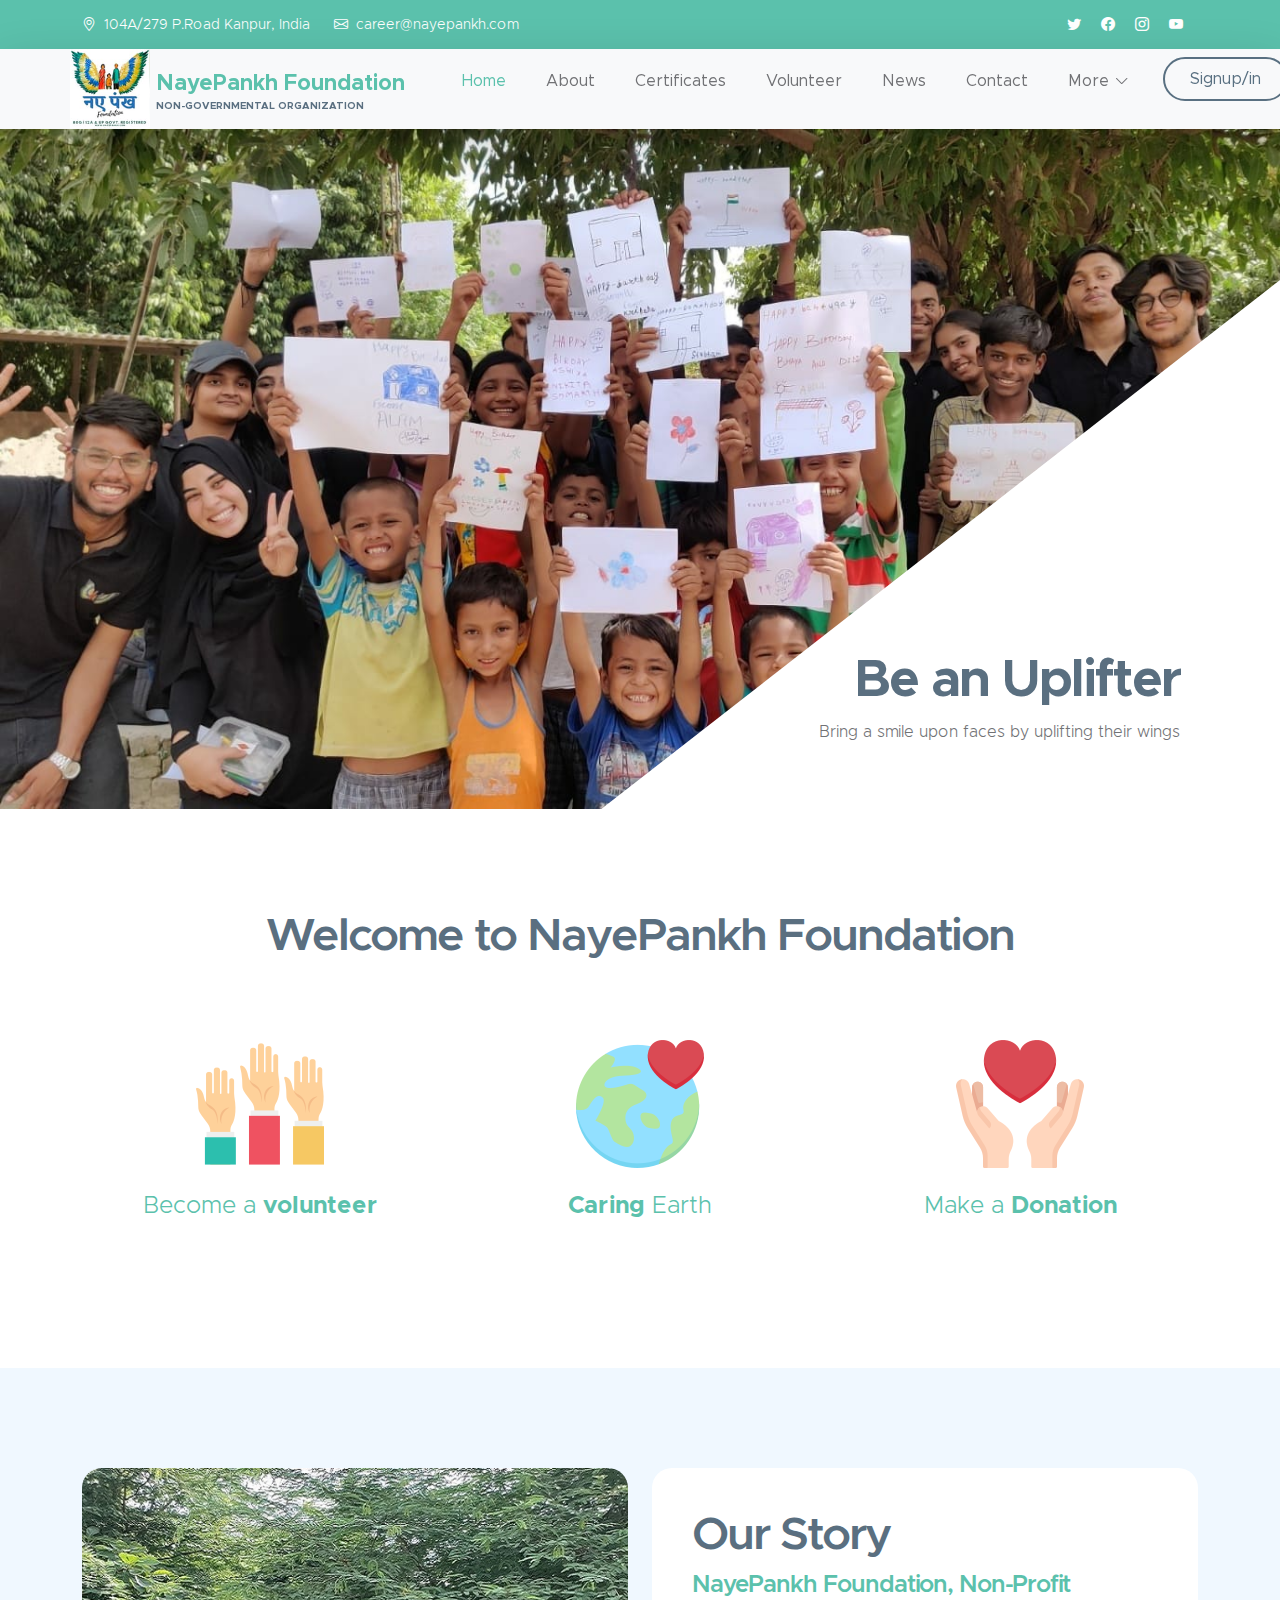
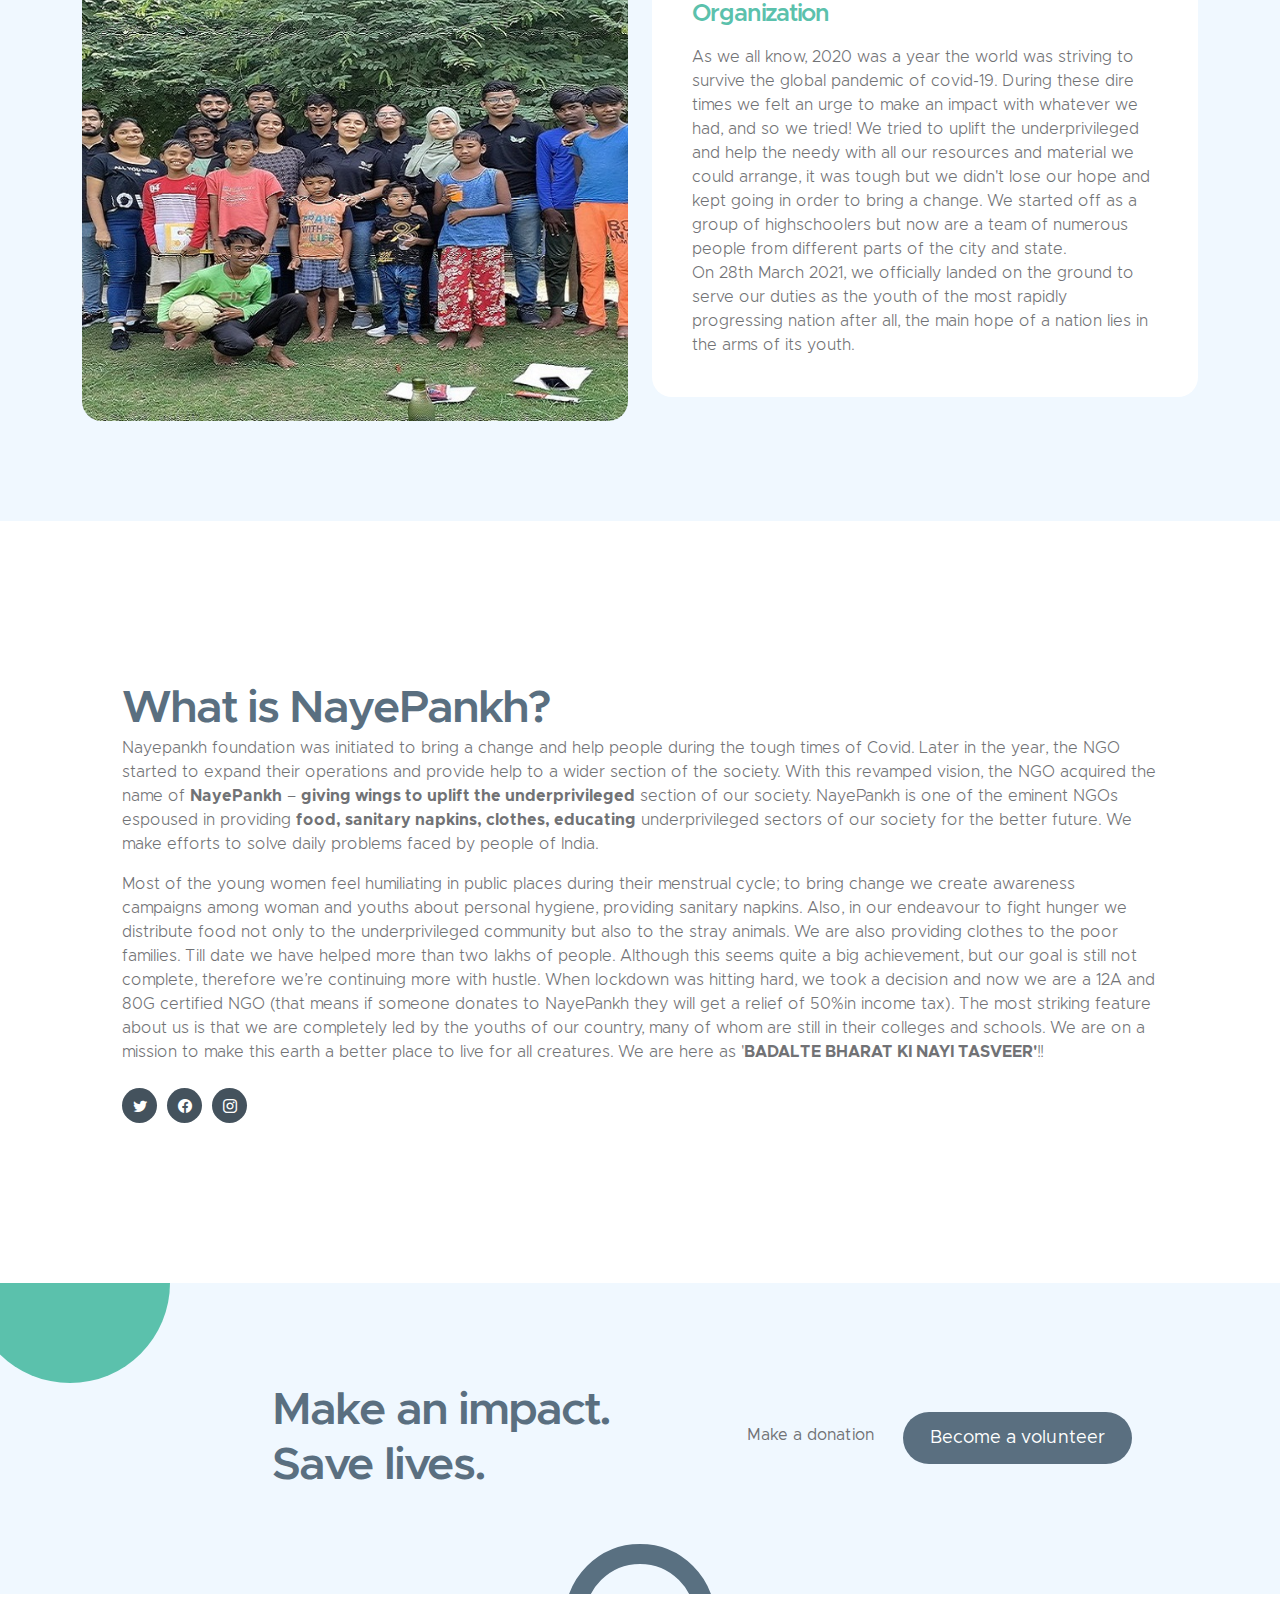
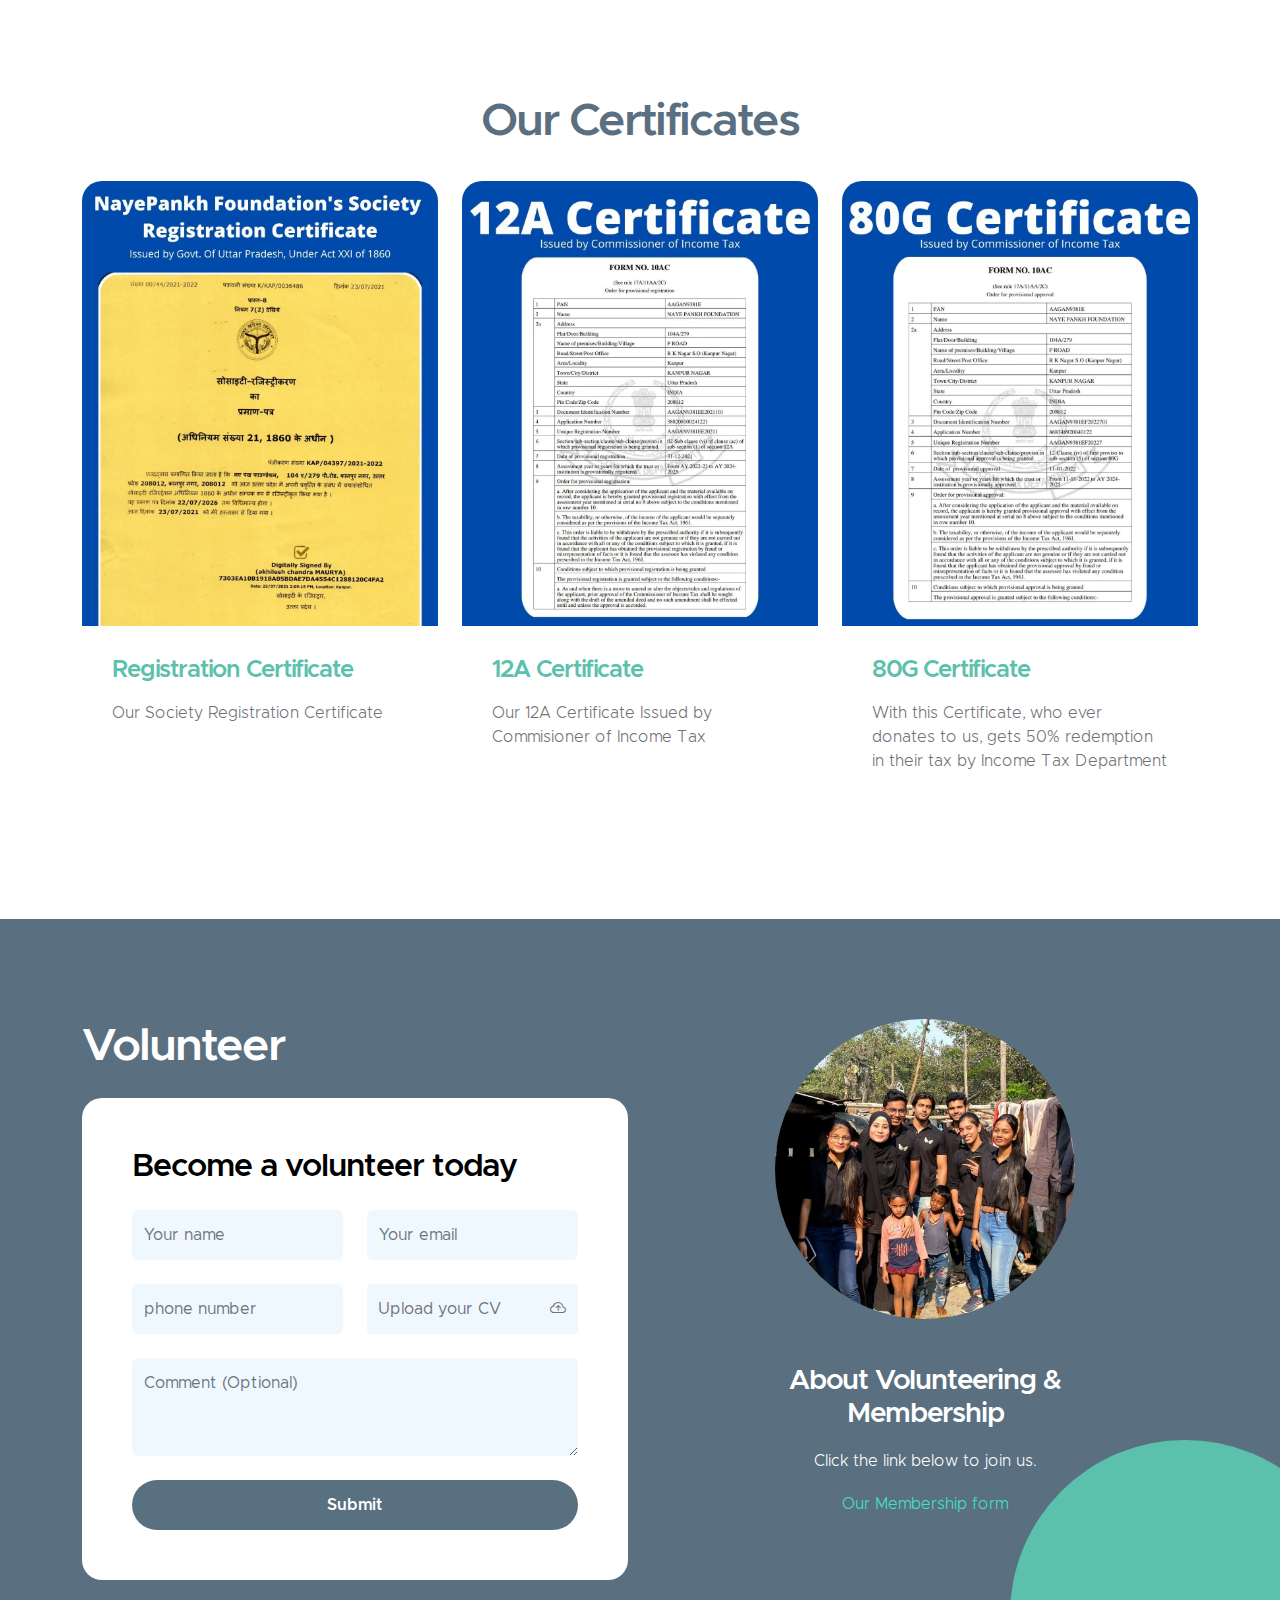
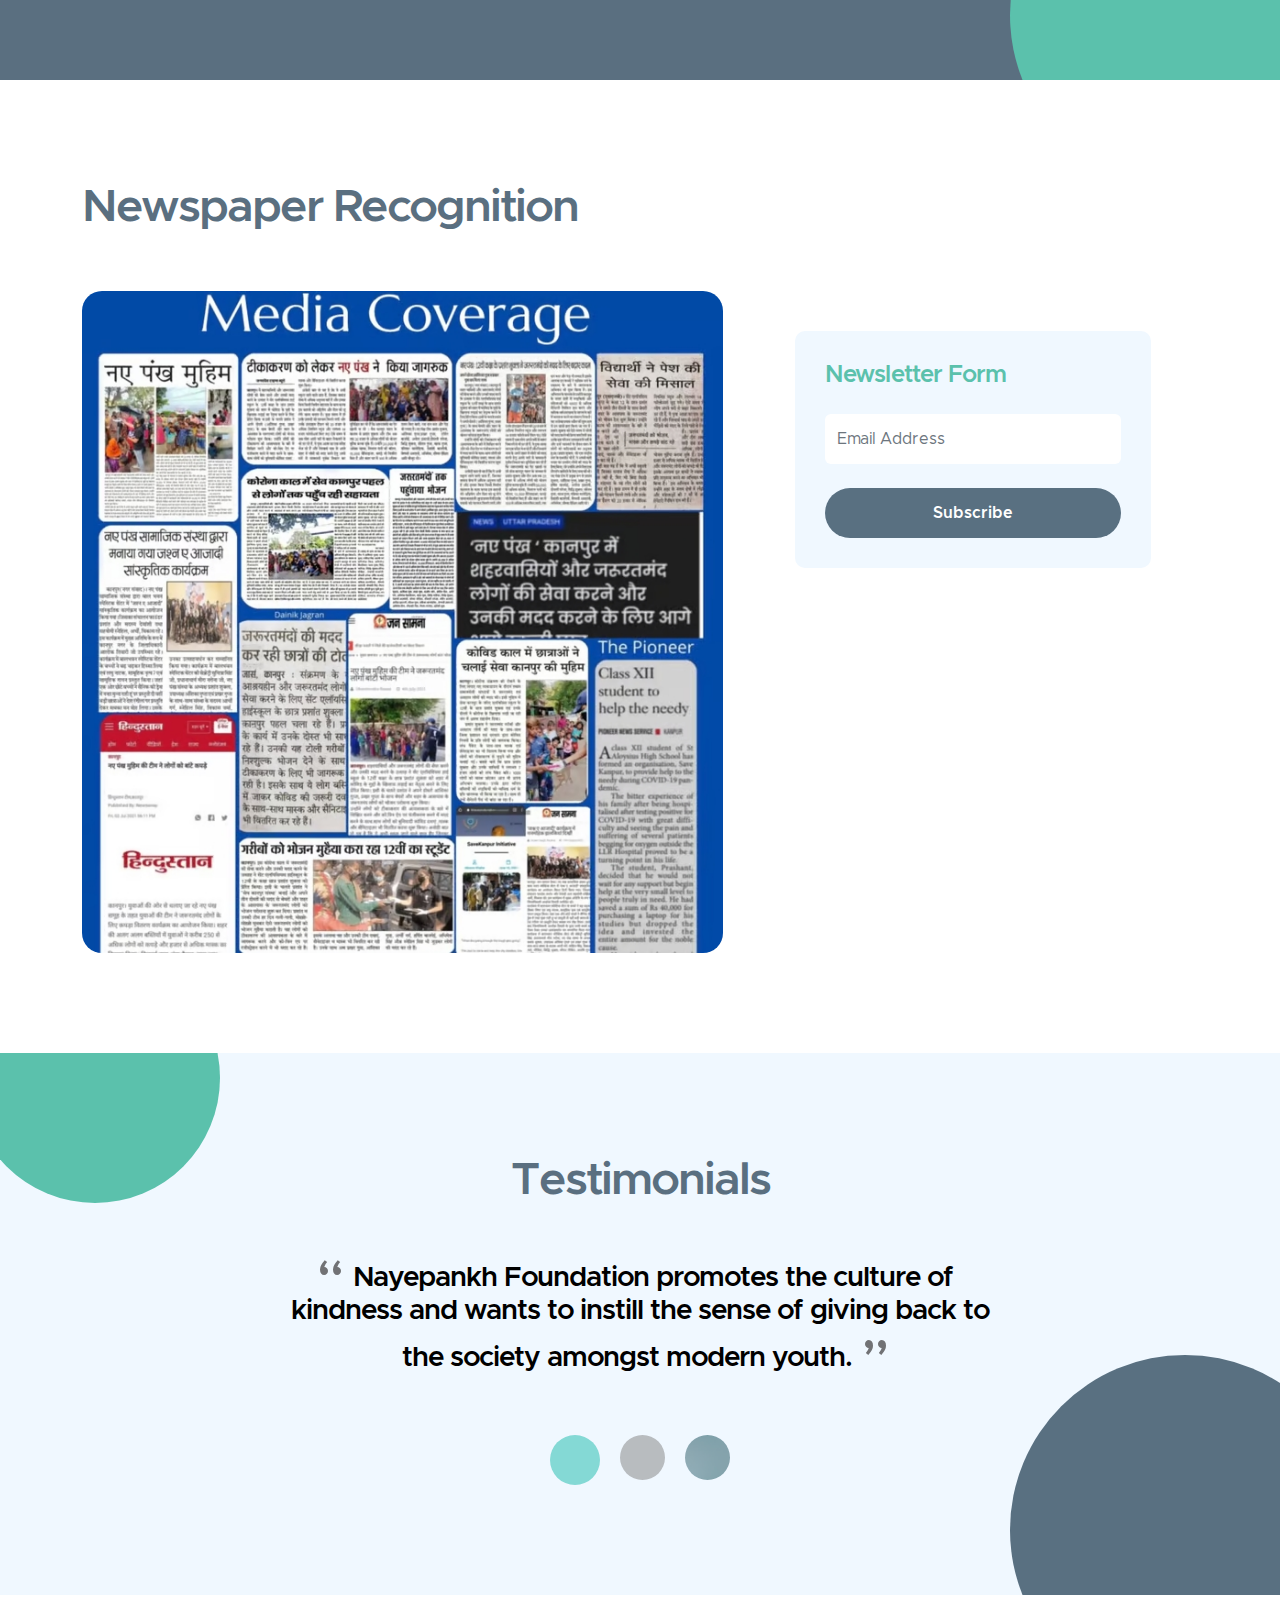
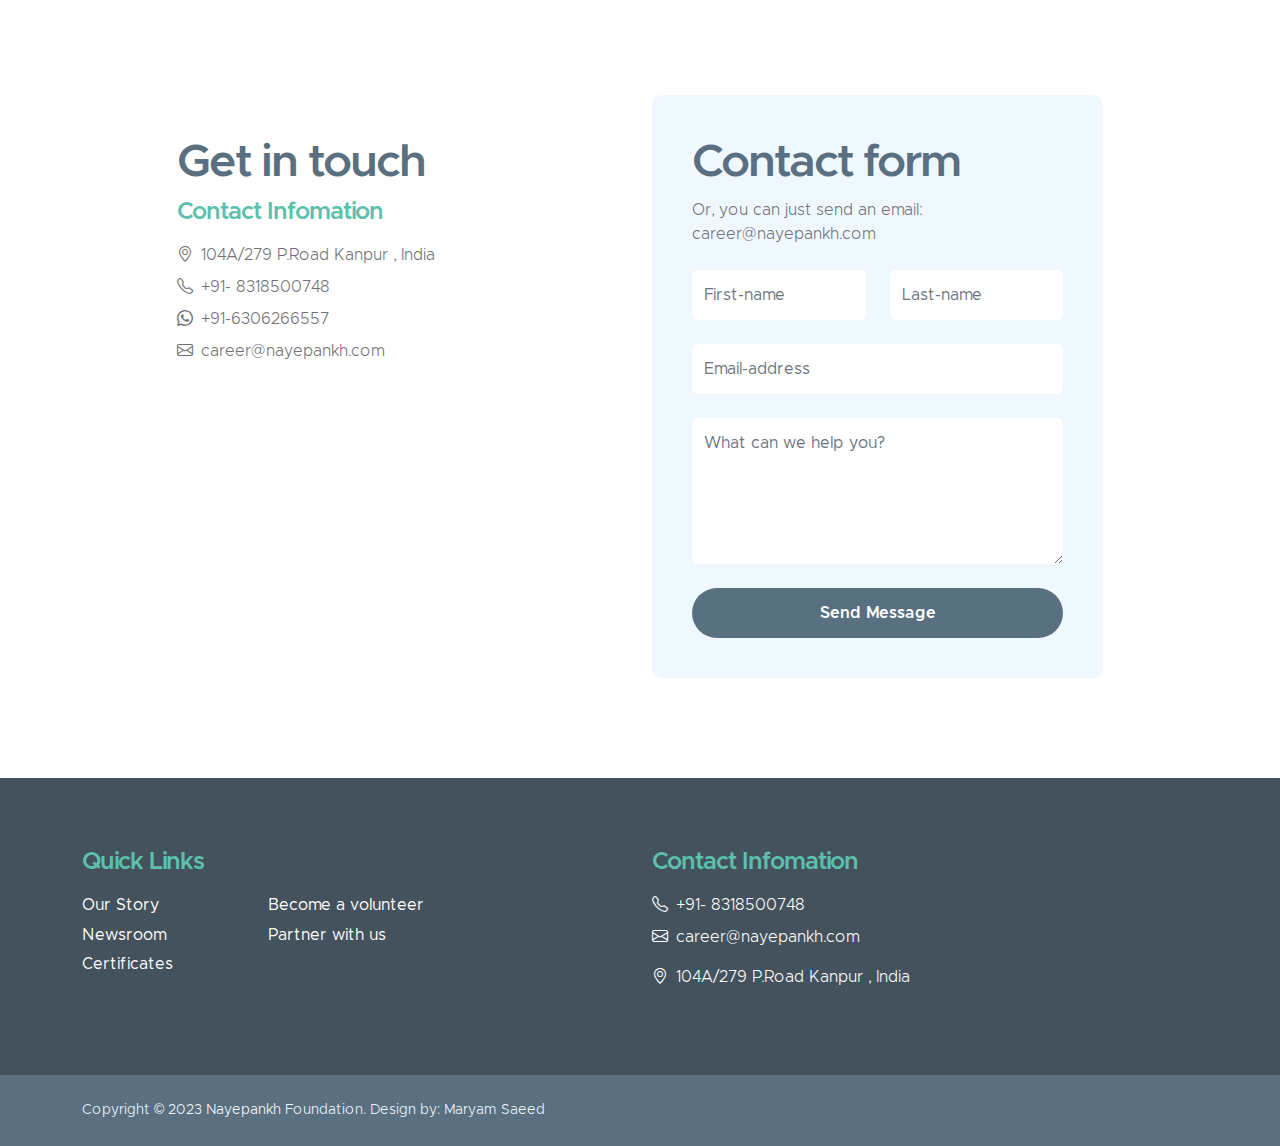
<file: WebDesign-Nayepankh/index.html>
<!doctype html>
<html lang="en">
    <head>
        <meta charset="utf-8">
        <meta name="viewport" content="width=device-width, initial-scale=1">

        <meta name="description" content="">
        <meta name="author" content="">

        <title>NayePankh Foundation</title>

        <!-- CSS FILES -->        
        <link href="css/bootstrap.min.css" rel="stylesheet">

        <link href="css/bootstrap-icons.css" rel="stylesheet">

        <link href="css/templatemo-kind-heart-charity.css" rel="stylesheet">


    </head>
    
    <body id="section_1">

        <header class="site-header">
            <div class="container">
                <div class="row">
                    
                    <div class="col-lg-8 col-12 d-flex flex-wrap">
                        <p class="d-flex me-4 mb-0">
                            <i class="bi-geo-alt me-2"></i>
                            104A/279 P.Road Kanpur, India
                        </p>

                        <p class="d-flex mb-0">
                            <i class="bi-envelope me-2"></i>

                            <a href="mailto:career@nayepankh.com">
                                career@nayepankh.com
                            </a>
                        </p>
                    </div>

                    <div class="col-lg-3 col-12 ms-auto d-lg-block d-none">
                        <ul class="social-icon">
                            <li class="social-icon-item">
                                <a href="https://twitter.com/nayepankh" class="social-icon-link bi-twitter"></a>
                            </li>

                            <li class="social-icon-item">
                                <a href="https://www.facebook.com/nayepankhfoundation" class="social-icon-link bi-facebook"></a>
                            </li>

                            <li class="social-icon-item">
                                <a href="https://www.instagram.com/nayepankhfoundation" class="social-icon-link bi-instagram"></a>
                            </li>

                            <li class="social-icon-item">
                                <a href="https://www.youtube.com/@nayepankhfoundation" class="social-icon-link bi-youtube"></a>
                            </li>

                    
                        </ul>
                    </div>

                </div>
            </div>
        </header>

        <nav class="navbar navbar-expand-lg bg-light shadow-lg">
            <div class="container">
                <div class="row" style="width: 100%;">
                    <div class="col-lg-4 col-12 p-0">
                <a class="navbar-brand" href="index.html">
                    <img src="images/logo-AVLW2LLWZkI8v845.png" class="logo img-fluid">
                    <span>
                        NayePankh Foundation
                        <small>Non-Governmental Organization</small>
                    </span>
                </a>
                </div>

                <button class="navbar-toggler" type="button" data-bs-toggle="collapse" data-bs-target="#navbarNav" aria-controls="navbarNav" aria-expanded="false" aria-label="Toggle navigation">
                    <span class="navbar-toggler-icon"></span>
                </button>
                <div class="col-lg-8 col-12 p-0">
                <div class="collapse navbar-collapse" id="navbarNav">
                    <ul class="navbar-nav ms-auto">
                        <li class="nav-item">
                            <a class="nav-link click-scroll" href="#top">Home</a>
                        </li>

                        <li class="nav-item">
                            <a class="nav-link click-scroll" href="#section_2">About</a>
                        </li>

                        <li class="nav-item">
                            <a class="nav-link click-scroll" href="#section_3">Certificates</a>
                        </li>

                        <li class="nav-item">
                            <a class="nav-link click-scroll" href="#section_4">Volunteer</a>
                        </li>

                        <li class="nav-item">
                            <a class="nav-link click-scroll" href="#section_5">News</a>
                        </li>

                        <li class="nav-item">
                            <a class="nav-link click-scroll" href="#section_6">Contact</a>
                        </li>

                        <li class="nav-item dropdown">
                            <a class="nav-link click-scroll dropdown-toggle" href="#section_5" id="navbarLightDropdownMenuLink" role="button" data-bs-toggle="dropdown" aria-expanded="false">More</a>

                            <ul class="dropdown-menu dropdown-menu-light" aria-labelledby="navbarLightDropdownMenuLink">
                                <li><a class="dropdown-item" href="donate.html">Donate</a></li>

                                <li><a class="dropdown-item" href="news-detail.html">Community page</a></li>
                            </ul>
                        </li>

                    </li>
                    <li class="nav-item ms-3">
                        <a class="nav-link custom-btn custom-border-btn btn" href="signup.html">Signup/in</a>
                    </li>
                    </ul>
                </div>
               </div> 
                </div>
            </div>
        </nav>

        <main>

            <section class="hero-section hero-section-full-height">
                <div class="container-fluid">
                    <div class="row">

                        <div class="col-lg-12 col-12 p-0">
                            <div id="hero-slide" class="carousel carousel-fade slide" data-bs-ride="carousel">
                                <div class="carousel-inner">
                                    <div class="carousel-item active">
                                        <img src="images/slide/pic5.jpeg" class="carousel-image img-fluid" alt="...">
                                        
                                        <div class="carousel-caption d-flex flex-column justify-content-end">
                                            <h1>Be an Uplifter</h1>
                                            
                                            <p>Bring a smile upon faces by uplifting their wings</p>
                                        </div>
                                    </div>
                                   

                                    <div class="carousel-item">
                                        <img src="images/slide/pic4.jpeg" class="carousel-image img-fluid" alt="...">
                                        
                                        <div class="carousel-caption d-flex flex-column justify-content-end">
                                            <h1>Non-profit</h1>
                                            
                                            <p>You can support us to grow more</p>
                                        </div>
                                    </div>

                                    <div class="carousel-item">
                                        <img src="images/slide/pic3.jpeg" class="carousel-image img-fluid" alt="...">
                                        
                                        <div class="carousel-caption d-flex flex-column justify-content-end">
                                            <h1>Humanity</h1>
                                            
                                            <p>Sharing is caring</p>
                                        </div>
                                    </div>
                                </div>

                                <button class="carousel-control-prev" type="button" data-bs-target="#hero-slide" data-bs-slide="prev">
                                    <span class="carousel-control-prev-icon" aria-hidden="true"></span>
                                    <span class="visually-hidden">Previous</span>
                                </button>

                                <button class="carousel-control-next" type="button" data-bs-target="#hero-slide" data-bs-slide="next">
                                    <span class="carousel-control-next-icon" aria-hidden="true"></span>
                                    <span class="visually-hidden">Next</span>
                                </button>
                            </div>
                        </div>

                    </div>
                </div>
            </section>


            <section class="section-padding">
                <div class="container">
                    <div class="row">

                        <div class="col-lg-10 col-12 text-center mx-auto">
                            <h2 class="mb-5">Welcome to NayePankh Foundation</h2>
                        </div>

                        <div class="col-lg-4 col-md-6 col-12 mb-4 mb-lg-0">
                            <div class="featured-block d-flex justify-content-center align-items-center">
                                <a href="#section_4" class="d-block">
                                    <img src="images/icons/hands.png" class="featured-block-image img-fluid" alt="">

                                    <p class="featured-block-text">Become a <strong>volunteer</strong></p>
                                </a>
                            </div>
                        </div>

                        <div class="col-lg-4 col-md-6 col-12 mb-4 mb-lg-0 mb-md-4">
                            <div class="featured-block d-flex justify-content-center align-items-center">
                                <a href="donate.html" class="d-block">
                                    <img src="images/icons/heart.png" class="featured-block-image img-fluid" alt="">

                                    <p class="featured-block-text"><strong>Caring</strong> Earth</p>
                                </a>
                            </div>
                        </div>

                        <div class="col-lg-4 col-md-6 col-12 mb-4 mb-lg-0 mb-md-4">
                            <div class="featured-block d-flex justify-content-center align-items-center">
                                <a href="donate.html" class="d-block">
                                    <img src="images/icons/receive.png" class="featured-block-image img-fluid" alt="">

                                    <p class="featured-block-text">Make a <strong>Donation</strong></p>
                                </a>
                            </div>
                        </div>

                        

                    </div>
                </div>
            </section>

            <section class="section-padding section-bg" id="section_2">
                <div class="container">
                    <div class="row">

                        <div class="col-lg-6 col-12 mb-5 mb-lg-0">
                            <img src="images/pic1.jpeg" class="custom-text-box-image img-fluid" alt="">
                        </div>

                        <div class="col-lg-6 col-12">
                            <div class="custom-text-box">
                                <h2 class="mb-2">Our Story</h2>

                                <h5 class="mb-3">NayePankh Foundation, Non-Profit Organization</h5>

                                <p class="mb-0">As we all know, 2020 was a year the world was striving to survive the global pandemic of covid-19.
                                     During these dire times we felt an urge to make an impact with whatever we had, and so we tried!
                                      We tried to uplift the underprivileged and help the needy with all our resources and material we could arrange,
                                       it was tough but we didn't lose our hope and kept going in order to bring a change.
                                        We started off as a group of highschoolers but now are a team of numerous people from different parts of the city and state.</br> On 28th March 2021, 
                                        we officially landed on the ground to serve our duties as the youth of the most rapidly progressing nation after all, the main hope of a nation lies in the arms of its youth.</p>
                            </div>
                            
                        </div>

                    </div>
                </div>
            </section>


            <section class="about-section section-padding">
                <div class="container">
                    <div class="row">

                        

                        <div class="col-lg-12 col-md-7 col-12">
                            <div class="custom-text-block">
                                <h2 class="mb-0">What is NayePankh?</h2>

                                

                                <p>Nayepankh foundation was initiated to bring a change and help people during the tough times of Covid. 
                                    Later in the year, the NGO started to expand their operations and provide help to a wider section of the society.
                                     With this revamped vision, the NGO acquired the name of <b>NayePankh</b> – <b>giving wings to uplift the underprivileged</b> section of our society. 
                                     NayePankh is one of the eminent NGOs espoused in providing <b>food, sanitary napkins, clothes, educating</b> underprivileged sectors of our society for the better future.
                                     We make efforts to solve daily problems faced by people of India.</p>

                                <p>Most of the young women feel humiliating in public places during their menstrual cycle; to bring change we create awareness campaigns among woman and youths about personal hygiene, 
                                    providing sanitary napkins. Also, in our endeavour to fight hunger we distribute food not only to the underprivileged community but also to the stray animals. 
                                    We are also providing clothes to the poor families. Till date we have helped more than two lakhs of people.
                                     Although this seems quite a big achievement, but our goal is still not complete, therefore we’re continuing more with hustle. 
                                     When lockdown was hitting hard, we took a decision and now we are a 12A and 80G certified NGO (that means if someone donates to NayePankh they will get a relief of 50%in income tax).
                                      The most striking feature about us is that we are completely led by the youths of our country, many of whom are still in their colleges and schools.
                                     We are on a mission to make this earth a better place to live for all creatures. We are here as '<b>BADALTE BHARAT KI NAYI TASVEER'</b>!!</p>

                                <ul class="social-icon mt-4">
                                    <li class="social-icon-item">
                                        <a href="https://twitter.com/nayepankh" class="social-icon-link bi-twitter"></a>
                                    </li>

                                    <li class="social-icon-item">
                                        <a href="https://www.facebook.com/nayepankhfoundation" class="social-icon-link bi-facebook"></a>
                                    </li>

                                    <li class="social-icon-item">
                                        <a href="https://www.instagram.com/nayepankhfoundation" class="social-icon-link bi-instagram"></a>
                                    </li>
                                </ul>
                            </div>
                        </div>

                    </div>
                </div>
            </section>

            <section class="cta-section section-padding section-bg">
                <div class="container">
                    <div class="row justify-content-center align-items-center">

                        <div class="col-lg-5 col-12 ms-auto">
                            <h2 class="mb-0">Make an impact. <br> Save lives.</h2>
                        </div>

                        <div class="col-lg-5 col-12">
                            <a href="donate.html" class="me-4">Make a donation</a>

                            <a href="#section_4" class="custom-btn btn smoothscroll">Become a volunteer</a>
                        </div>

                    </div>
                </div>
            </section>


            <section class="section-padding" id="section_3">
                <div class="container">
                    <div class="row">

                        <div class="col-lg-12 col-12 text-center mb-4">
                            <h2>Our Certificates</h2>
                        </div>

                        <div class="col-lg-4 col-md-6 col-12 mb-4 mb-lg-0">
                            <div class="custom-block-wrap">
                                <img src="images/causes/registration.jpeg" class="custom-block-image img-fluid" alt="">

                                <div class="custom-block">
                                    <div class="custom-block-body">
                                        <h5 class="mb-3">Registration Certificate</h5>

                                        <p>Our Society Registration Certificate</br></br></br></p>

                                    </div>

                                  
                                </div>
                            </div>
                        </div>

                        <div class="col-lg-4 col-md-6 col-12 mb-4 mb-lg-0">
                            <div class="custom-block-wrap">
                                <img src="images/causes/12A.jpeg" class="custom-block-image img-fluid" alt="">

                                <div class="custom-block">
                                    <div class="custom-block-body">
                                        <h5 class="mb-3">12A Certificate</h5>

                                        <p>Our 12A Certificate Issued by Commisioner of Income Tax</br></br></p>


                                    </div>

                                </div>
                            </div>
                        </div>

                        <div class="col-lg-4 col-md-6 col-12">
                            <div class="custom-block-wrap">
                                <img src="images/causes/80G (1).jpeg" class="custom-block-image img-fluid" alt="">

                                <div class="custom-block">
                                    <div class="custom-block-body">
                                        <h5 class="mb-3">80G Certificate</h5>

                                        <p>With this Certificate, who ever donates to us, gets 50% redemption in their tax by Income Tax Department</p>

                                    </div>

                                   
                                </div>
                            </div>
                        </div>

                    </div>
                </div>
            </section>

            <section class="volunteer-section section-padding" id="section_4">
                <div class="container">
                    <div class="row">

                        <div class="col-lg-6 col-12">
                            <h2 class="text-white mb-4">Volunteer</h2>

                            <form class="custom-form volunteer-form mb-5 mb-lg-0" action="#" method="post" role="form">
                                <h3 class="mb-4">Become a volunteer today</h3>

                                <div class="row">
                                    <div class="col-lg-6 col-12">
                                        <input type="text" name="volunteer-name" id="volunteer-name" class="form-control" placeholder="Your name" required>
                                    </div>

                                    <div class="col-lg-6 col-12">    
                                        <input type="email" name="volunteer-email" id="volunteer-email" pattern="[^ @]*@[^ @]*" class="form-control" placeholder="Your email" required>
                                    </div>

                                    <div class="col-lg-6 col-12">
                                        <input type="text" name="volunteer-subject" id="volunteer-subject" class="form-control" placeholder="phone number" required>
                                    </div>

                                    <div class="col-lg-6 col-12">
                                        <div class="input-group input-group-file">
                                            <input type="file" class="form-control" id="inputGroupFile02">
                                            
                                            <label class="input-group-text" for="inputGroupFile02">Upload your CV</label>

                                            <i class="bi-cloud-arrow-up ms-auto"></i>
                                        </div>
                                    </div>
                                </div>

                                <textarea name="volunteer-message" rows="3" class="form-control" id="volunteer-message" placeholder="Comment (Optional)"></textarea>

                                <button type="submit" class="form-control">Submit</button>
                            </form>
                        </div>

                        <div class="col-lg-6 col-12">
                            <img src="images/Screenshot (912).png" class="volunteer-image img-fluid" alt="">

                            <div class="custom-block-body text-center">
                                <h4 class="text-white mt-lg-3 mb-lg-3">About Volunteering & Membership</h4>

                                <p class="text-white">Click the link below to join us.</p>
                                <p><a href="https://docs.google.com/forms/d/e/1FAIpQLSdrEfWOQYOEuigfHmaEbaPp30M1SPaeDUtyF9-24w7caUVoXA/formResponse" style="color: turquoise">Our Membership form</a></p>
                            </div>
                        </div>

                    </div>
                </div>
            </section>

            <section class="news-section section-padding" id="section_5">
                <div class="container">
                    <div class="row">

                        <div class="col-lg-12 col-12 mb-5">
                            <h2>Newspaper Recognition</h2>
                        </div>

                        <div class="col-lg-7 col-12">
                            <div class="news-block">
                                <div class="news-block-top">
                                    
                                        <img src="images/news/news.jpg" class="news-image img-fluid" alt="">
                                    </a>
                                </div>
                            </div>
                        </div>

                        <div class="col-lg-4 col-12 mx-auto">
                            
                            <form class="custom-form subscribe-form" action="#" method="get" role="form">
                                <h5 class="mb-4">Newsletter Form</h5>

                                <input type="email" name="subscribe-email" id="subscribe-email" pattern="[^ @]*@[^ @]*" class="form-control" placeholder="Email Address" required>

                                <div class="col-lg-12 col-12">
                                    <button type="submit" class="form-control">Subscribe</button>
                                </div>
                            </form>
                        </div>

                    </div>
                </div>
            </section>


            <section class="testimonial-section section-padding section-bg">
                <div class="container">
                    <div class="row">

                        <div class="col-lg-8 col-12 mx-auto">
                            <h2 class="mb-lg-3">Testimonials</h2>
                            
                                <div id="testimonial-carousel" class="carousel carousel-fade slide" data-bs-ride="carousel">

                                    <div class="carousel-inner">
                                        <div class="carousel-item active">
                                           <div class="carousel-caption">
                                                <h4 class="carousel-title">Nayepankh Foundation promotes the culture of kindness and wants to instill the sense of giving back to the society amongst modern youth.</h4>

                                           </div>
                                        </div>

                                        <div class="carousel-item">
                                            <div class="carousel-caption">
                                                <h4 class="carousel-title">Nayepankh Foundation has been working since 2021 for under and less priviledged people in the field of hunger, sanitary, health, education, awareness and rights.</h4>

                                            </div>
                                        </div>

                                        <div class="carousel-item">
                                            <div class="carousel-caption">
                                                <h4 class="carousel-title">Nayepankh Foundation works with a vision to create a society where children can prosper to complete their potential and enjoy quality in its true essence.</h4>

                                            </div>
                                        </div>


                                          <ol class="carousel-indicators">
                                               <li data-bs-target="#testimonial-carousel" data-bs-slide-to="0" class="active">
                                                    <img src="images/avatar/c1.png" class="img-fluid rounded-circle avatar-image" alt="avatar">
                                               </li>

                                               <li data-bs-target="#testimonial-carousel" data-bs-slide-to="1" class="">
                                                    <img src="images/avatar/c3.png" class="img-fluid rounded-circle avatar-image" alt="avatar">
                                               </li>

                                               <li data-bs-target="#testimonial-carousel" data-bs-slide-to="2" class="">
                                                    <img src="images/avatar/c2.jpg" class="img-fluid rounded-circle avatar-image" alt="avatar">
                                               </li>

                                          </ol>

                                 </div>
                            </div>
                        </div>

                    </div>
                </div>
            </section>


            <section class="contact-section section-padding" id="section_6">
                <div class="container">
                    <div class="row">

                        <div class="col-lg-4 col-12 ms-auto mb-5 mb-lg-0">
                            <div class="contact-info-wrap">
                                <h2>Get in touch</h2>


                                <div class="contact-info">
                                    <h5 class="mb-3">Contact Infomation</h5>

                                    <p class="d-flex mb-2">
                                        <i class="bi-geo-alt me-2"></i>
                                        104A/279 P.Road Kanpur  , India
                                    </p>

                                    <p class="d-flex mb-2">
                                        <i class="bi-telephone me-2"></i>

                                        <a href="tel: +91- 8318500748">
                                            +91- 8318500748
                                        </a>
                                    </p>

                                    <p class="d-flex mb-2">
                                        <i class="bi bi-whatsapp me-2"></i>

                                        <a href="tel: +91-6306266557">
                                            +91-6306266557
                                        </a>
                                    </p>

                                    <p class="d-flex">
                                        <i class="bi-envelope me-2"></i>

                                        <a href="mailto:info@yourgmail.com">
                                            career@nayepankh.com
                                        </a>
                                    </p>

                                    <!--<a href="#" class="custom-btn btn mt-3">Get Direction</a>-->
                                </div>
                            </div>
                        </div>

                        <div class="col-lg-5 col-12 mx-auto">
                            <form class="custom-form contact-form" action="#" method="post" role="form">
                                <h2>Contact form</h2>

                                <p class="mb-4">Or, you can just send an email:
                                    <a href="#">career@nayepankh.com</a>
                                </p>
                                <div class="row">
                                    <div class="col-lg-6 col-md-6 col-12">
                                        <input type="text" name="first-name" id="first-name" class="form-control" placeholder="First-name" required>
                                    </div>

                                    <div class="col-lg-6 col-md-6 col-12">
                                        <input type="text" name="last-name" id="last-name" class="form-control" placeholder="Last-name" required>
                                    </div>
                                </div>

                                <input type="email" name="email" id="email" pattern="[^ @]*@[^ @]*" class="form-control" placeholder="Email-address" required>

                                <textarea name="message" rows="5" class="form-control" id="message" placeholder="What can we help you?"></textarea>

                                <button type="submit" class="form-control">Send Message</button>
                            </form>
                        </div>

                    </div>
                </div>
            </section>
        </main>

        <footer class="site-footer">
            <div class="container">
                <div class="row">

                    <div class="col-lg-4 col-md-6 col-12 mb-4">
                        <h5 class="site-footer-title mb-3">Quick Links</h5>

                        <ul class="footer-menu">
                            <li class="footer-menu-item"><a href="#section_2" class="footer-menu-link">Our Story</a></li>

                            <li class="footer-menu-item"><a href="#section_5" class="footer-menu-link">Newsroom</a></li>

                            <li class="footer-menu-item"><a href="#section_3" class="footer-menu-link">Certificates</a></li>

                            <li class="footer-menu-item"><a href="#section_4" class="footer-menu-link">Become a volunteer</a></li>

                            <li class="footer-menu-item"><a href="#section_4" class="footer-menu-link">Partner with us</a></li>
                        </ul>
                    </div>

                    <div class="col-lg-4 col-md-6 col-12 mx-auto">
                        <h5 class="site-footer-title mb-3">Contact Infomation</h5>

                        <p class="text-white d-flex mb-2">
                            <i class="bi-telephone me-2"></i>

                            <a href="tel: +91- 8318500748" class="site-footer-link">
                                +91- 8318500748
                            </a>
                        </p>

                        <p class="text-white d-flex">
                            <i class="bi-envelope me-2"></i>

                            <a href="mailto:career@nayepankh.com" class="site-footer-link">
                                career@nayepankh.com
                            </a>
                        </p>

                        <p class="text-white d-flex mt-3">
                            <i class="bi-geo-alt me-2"></i>
                            104A/279 P.Road Kanpur , India
                        </p>

                        
                    </div>
                </div>
            </div>

            <div class="site-footer-bottom">
                <div class="container">
                    <div class="row">

                        <div class="col-lg-6 col-md-7 col-12">
                            <p class="copyright-text mb-0">Copyright © 2023 <a href="#">Nayepankh</a> Foundation.
                        	Design by: Maryam Saeed</p>
                        </div>
                         
                    </div>
                </div>
            </div>
        </footer>

        <!-- JAVASCRIPT FILES -->
        <script src="js/jquery.min.js"></script>
        <script src="js/bootstrap.min.js"></script>
        <script src="js/jquery.sticky.js"></script>
        <script src="js/click-scroll.js"></script>
        <script src="js/counter.js"></script>
        <script src="js/custom.js"></script>

    </body>
</html>
</file>
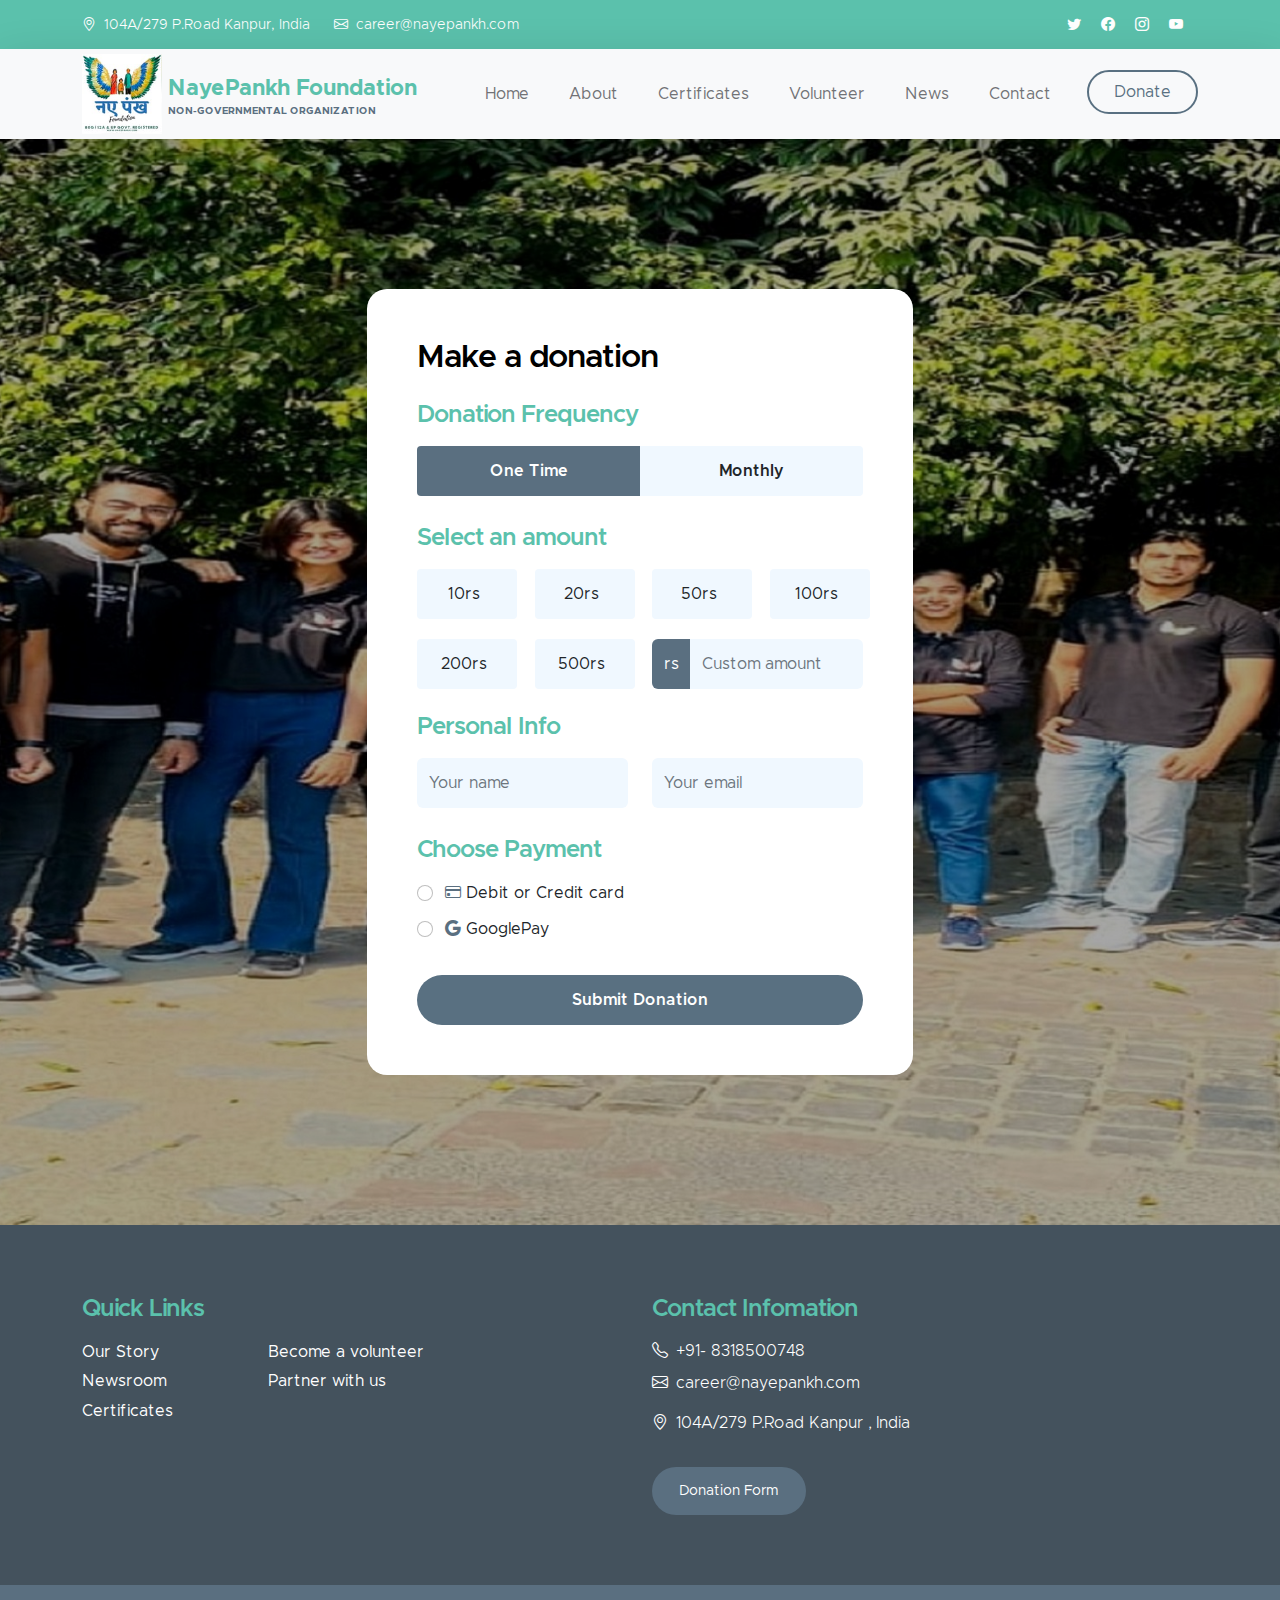
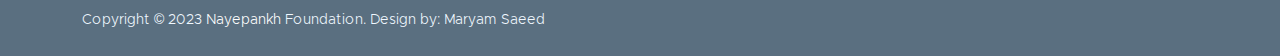
<file: WebDesign-Nayepankh/donate.html>
<!doctype html>
<html lang="en">
    <head>
        <meta charset="utf-8">
        <meta name="viewport" content="width=device-width, initial-scale=1">

        <meta name="description" content="">
        <meta name="author" content="">

        <title>NayePankh Foundation - Donation</title>

        <!-- CSS FILES -->        
        <link href="css/bootstrap.min.css" rel="stylesheet">

        <link href="css/bootstrap-icons.css" rel="stylesheet">

        <link href="css/templatemo-kind-heart-charity.css" rel="stylesheet">

    </head>
    
    <body>

        <header class="site-header">
            <div class="container">
                <div class="row">
                    
                    <div class="col-lg-8 col-12 d-flex flex-wrap">
                        <p class="d-flex me-4 mb-0">
                            <i class="bi-geo-alt me-2"></i>
                            104A/279 P.Road Kanpur, India
                        </p>

                        <p class="d-flex mb-0">
                            <i class="bi-envelope me-2"></i>

                            <a href="mailto:career@nayepankh.com">
                                career@nayepankh.com
                            </a>
                        </p>
                    </div>

                    <div class="col-lg-3 col-12 ms-auto d-lg-block d-none">
                        <ul class="social-icon">
                            <li class="social-icon-item">
                                <a href="https://twitter.com/nayepankh" class="social-icon-link bi-twitter"></a>
                            </li>

                            <li class="social-icon-item">
                                <a href="https://www.facebook.com/nayepankhfoundation" class="social-icon-link bi-facebook"></a>
                            </li>

                            <li class="social-icon-item">
                                <a href="https://www.instagram.com/nayepankhfoundation" class="social-icon-link bi-instagram"></a>
                            </li>

                            <li class="social-icon-item">
                                <a href="https://www.youtube.com/@nayepankhfoundation" class="social-icon-link bi-youtube"></a>
                            </li>

                    
                        </ul>
                    </div>

                </div>
            </div>
        </header>

        <nav class="navbar navbar-expand-lg bg-light shadow-lg">
            <div class="container">
                <a class="navbar-brand" href="index.html">
                    <img src="images/logo-AVLW2LLWZkI8v845.png" class="logo img-fluid" alt="">
                    <span>
                        NayePankh Foundation
                        <small>Non-Governmental Organization</small>
                    </span>
                </a>

                <button class="navbar-toggler" type="button" data-bs-toggle="collapse" data-bs-target="#navbarNav" aria-controls="navbarNav" aria-expanded="false" aria-label="Toggle navigation">
                    <span class="navbar-toggler-icon"></span>
                </button>

                <div class="collapse navbar-collapse" id="navbarNav">
                    <ul class="navbar-nav ms-auto">
                        <li class="nav-item">
                            <a class="nav-link click-scroll" href="index.html#section_1">Home</a>
                        </li>

                        <li class="nav-item">
                            <a class="nav-link click-scroll" href="index.html#section_2">About</a>
                        </li>

                        <li class="nav-item">
                            <a class="nav-link click-scroll" href="index.html#section_3">Certificates</a>
                        </li>

                        <li class="nav-item">
                            <a class="nav-link click-scroll" href="index.html#section_4">Volunteer</a>
                        </li>

                        <li class="nav-item">
                            <a class="nav-link click-scroll" href="index.html#section_5">News</a>

                    
                        </li>

                        <li class="nav-item">
                            <a class="nav-link click-scroll" href="index.html#section_6">Contact</a>
                        </li>

                        <li class="nav-item ms-3">
                            <a class="nav-link custom-btn custom-border-btn btn" href="donate.html">Donate</a>
                        </li>
                    </ul>
                </div>
            </div>
        </nav>

        <main>

            <section class="donate-section">
                <div class="section-overlay"></div>
                <div class="container">
                    <div class="row">

                        <div class="col-lg-6 col-12 mx-auto">
                            <form class="custom-form donate-form" action="#" method="get" role="form">
                                <h3 class="mb-4">Make a donation</h3>
                              



                                <div class="row">
                                    <div class="col-lg-12 col-12">
                                        <h5 class="mb-3">Donation Frequency</h5>
                                    </div>

                                    <div class="col-lg-6 col-6 form-check-group form-check-group-donation-frequency">
                                        <div class="form-check form-check-radio">
                                            <input class="form-check-input" type="radio" name="DonationFrequency" id="DonationFrequencyOne" checked>
                                            
                                            <label class="form-check-label" for="DonationFrequencyOne">
                                                One Time
                                            </label>
                                        </div>
                                    </div>

                                    <div class="col-lg-6 col-6 form-check-group form-check-group-donation-frequency">
                                        <div class="form-check form-check-radio">
                                            <input class="form-check-input" type="radio" name="DonationFrequency" id="DonationFrequencyMonthly">
                                            
                                            <label class="form-check-label" for="DonationFrequencyMonthly">
                                                Monthly
                                            </label>
                                        </div>
                                    </div>

                                    <div class="col-lg-12 col-12">
                                        <h5 class="mt-2 mb-3">Select an amount</h5>
                                    </div>

                                    <div class="col-lg-3 col-md-6 col-6 form-check-group">
                                        <div class="form-check form-check-radio">
                                            <input class="form-check-input" type="radio" name="flexRadioDefault" id="flexRadioDefault1">
                                            <label class="form-check-label" for="flexRadioDefault1">
                                                10rs
                                            </label>
                                        </div>
                                    </div>

                                    <div class="col-lg-3 col-md-6 col-6 form-check-group">
                                        <div class="form-check form-check-radio">
                                            <input class="form-check-input" type="radio" name="flexRadioDefault" id="flexRadioDefault2">
                                            <label class="form-check-label" for="flexRadioDefault2">
                                                20rs
                                            </label>
                                        </div>
                                    </div>

                                    <div class="col-lg-3 col-md-6 col-6 form-check-group">
                                        <div class="form-check form-check-radio">
                                            <input class="form-check-input" type="radio" name="flexRadioDefault" id="flexRadioDefault3">
                                            <label class="form-check-label" for="flexRadioDefault3">
                                                50rs
                                            </label>
                                        </div>
                                    </div>

                                    <div class="col-lg-3 col-md-6 col-6 form-check-group">
                                        <div class="form-check form-check-radio">
                                            <input class="form-check-input" type="radio" name="flexRadioDefault" id="flexRadioDefault4">
                                            <label class="form-check-label" for="flexRadioDefault4">
                                                100rs
                                            </label>
                                        </div>
                                    </div>

                                    <div class="col-lg-3 col-md-6 col-6 form-check-group">
                                        <div class="form-check form-check-radio">
                                            <input class="form-check-input" type="radio" name="flexRadioDefault" id="flexRadioDefault5">
                                            <label class="form-check-label" for="flexRadioDefault5">
                                                200rs
                                            </label>
                                        </div>
                                    </div>

                                    <div class="col-lg-3 col-md-6 col-6 form-check-group">
                                        <div class="form-check form-check-radio">
                                            <input class="form-check-input" type="radio" name="flexRadioDefault" id="flexRadioDefault6">
                                            <label class="form-check-label" for="flexRadioDefault6">
                                                500rs
                                            </label>
                                        </div>
                                    </div>

                                    <div class="col-lg-6 col-12 form-check-group">
                                        <div class="input-group">
                                            <span class="input-group-text" id="basic-addon1">rs</span>
                                            
                                            <input type="text" class="form-control" placeholder="Custom amount" aria-label="Username" aria-describedby="basic-addon1">
                                        </div>
                                    </div>

                                    <div class="col-lg-12 col-12">
                                        <h5 class="mt-1">Personal Info</h5>
                                    </div>

                                    <div class="col-lg-6 col-12 mt-2">
                                        <input type="text" name="donation-name" id="donation-name" class="form-control" placeholder="Your name" required>
                                    </div>

                                    <div class="col-lg-6 col-12 mt-2">
                                        <input type="email" name="donation-email" id="donation-email" pattern="[^ @]*@[^ @]*" class="form-control" placeholder="Your email" required>
                                    </div>

                                    <div class="col-lg-12 col-12">
                                        <h5 class="mt-4 pt-1">Choose Payment</h5>
                                    </div>

                                    <div class="col-lg-12 col-12 mt-2">
                                        <div class="form-check">
                                            <input class="form-check-input" type="radio" name="DonationPayment" id="flexRadioDefault9">
                                            <label class="form-check-label" for="flexRadioDefault9">
                                                <i class="bi-credit-card custom-icon ms-1"></i>
                                                Debit or Credit card
                                            </label>
                                        </div>

                                        <div class="form-check">
                                            <input class="form-check-input" type="radio" name="DonationPayment" id="flexRadioDefault10">
                                            <label class="form-check-label" for="flexRadioDefault10">
                                                <i class="bi bi-google custom-icon ms-1"></i>
                                                GooglePay
                                            </label>
                                        </div>

                                        <button type="submit" class="form-control mt-4">Submit Donation</button>
                                        
                                    </div>
                                </div>
                            </form>
                        </div>

                    </div>
                </div>
            </section>
        </main>

        <footer class="site-footer">
            <div class="container">
                <div class="row">
                    

                    <div class="col-lg-4 col-md-6 col-12 mb-4">
                        <h5 class="site-footer-title mb-3">Quick Links</h5>

                        <ul class="footer-menu">
                            <li class="footer-menu-item"><a href="index.html#section_2" class="footer-menu-link">Our Story</a></li>

                            <li class="footer-menu-item"><a href="index.html#section_5" class="footer-menu-link">Newsroom</a></li>

                            <li class="footer-menu-item"><a href="index.html#section_3" class="footer-menu-link">Certificates</a></li>

                            <li class="footer-menu-item"><a href="index.html#section_4" class="footer-menu-link">Become a volunteer</a></li>

                            <li class="footer-menu-item"><a href="index.html#section_4" class="footer-menu-link">Partner with us</a></li>
                        </ul>
                    </div>

                    <div class="col-lg-4 col-md-6 col-12 mx-auto">
                        <h5 class="site-footer-title mb-3">Contact Infomation</h5>

                        <p class="text-white d-flex mb-2">
                            <i class="bi-telephone me-2"></i>

                            <a href="tel: +91- 8318500748" class="site-footer-link">
                                +91- 8318500748
                            </a>
                        </p>

                        <p class="text-white d-flex">
                            <i class="bi-envelope me-2"></i>

                            <a href="mailto:career@nayepankh.com" class="site-footer-link">
                                career@nayepankh.com
                            </a>
                        </p>

                        <p class="text-white d-flex mt-3">
                            <i class="bi-geo-alt me-2"></i>
                            104A/279 P.Road Kanpur , India
                        </p>

                        <a href="https://docs.google.com/forms/d/e/1FAIpQLScQRE7vFFPaDJhbdBZJubFX-HUFLBmZTmewkxaIPVhz0pQXsQ/viewform" class="custom-btn btn mt-3">Donation Form</a>
                    </div>
                </div>
            </div>

            <div class="site-footer-bottom">
                <div class="container">
                    <div class="row">

                        <div class="col-lg-6 col-md-7 col-12">
                            <p class="copyright-text mb-0">Copyright © 2023 <a href="#">Nayepankh</a> Foundation.
                        	Design by: Maryam Saeed</p>
                        </div>
                        
                    </div>
                </div>
            </div>
        </footer>

        <!-- JAVASCRIPT FILES -->
        <script src="js/jquery.min.js"></script>
        <script src="js/bootstrap.min.js"></script>
        <script src="js/jquery.sticky.js"></script>
        <script src="js/counter.js"></script>
        <script src="js/custom.js"></script>

    </body>
</html>
</file>
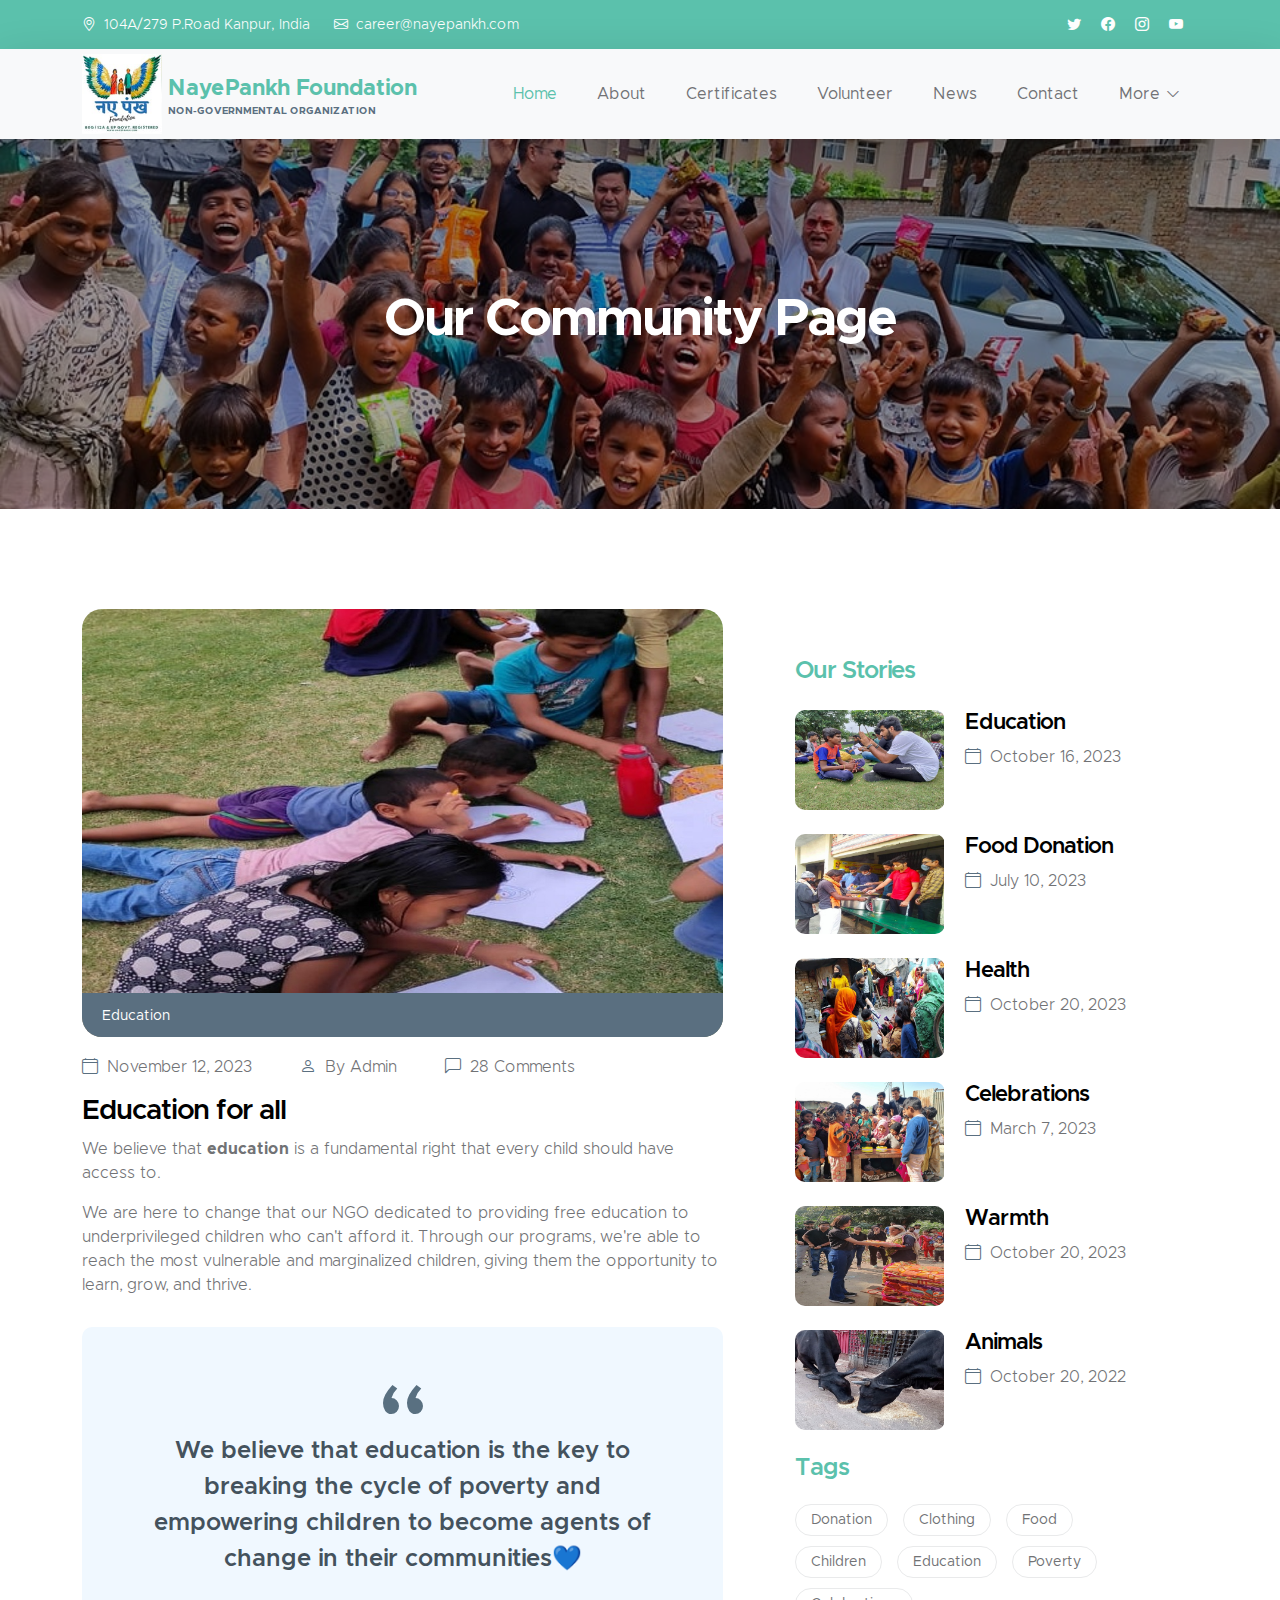
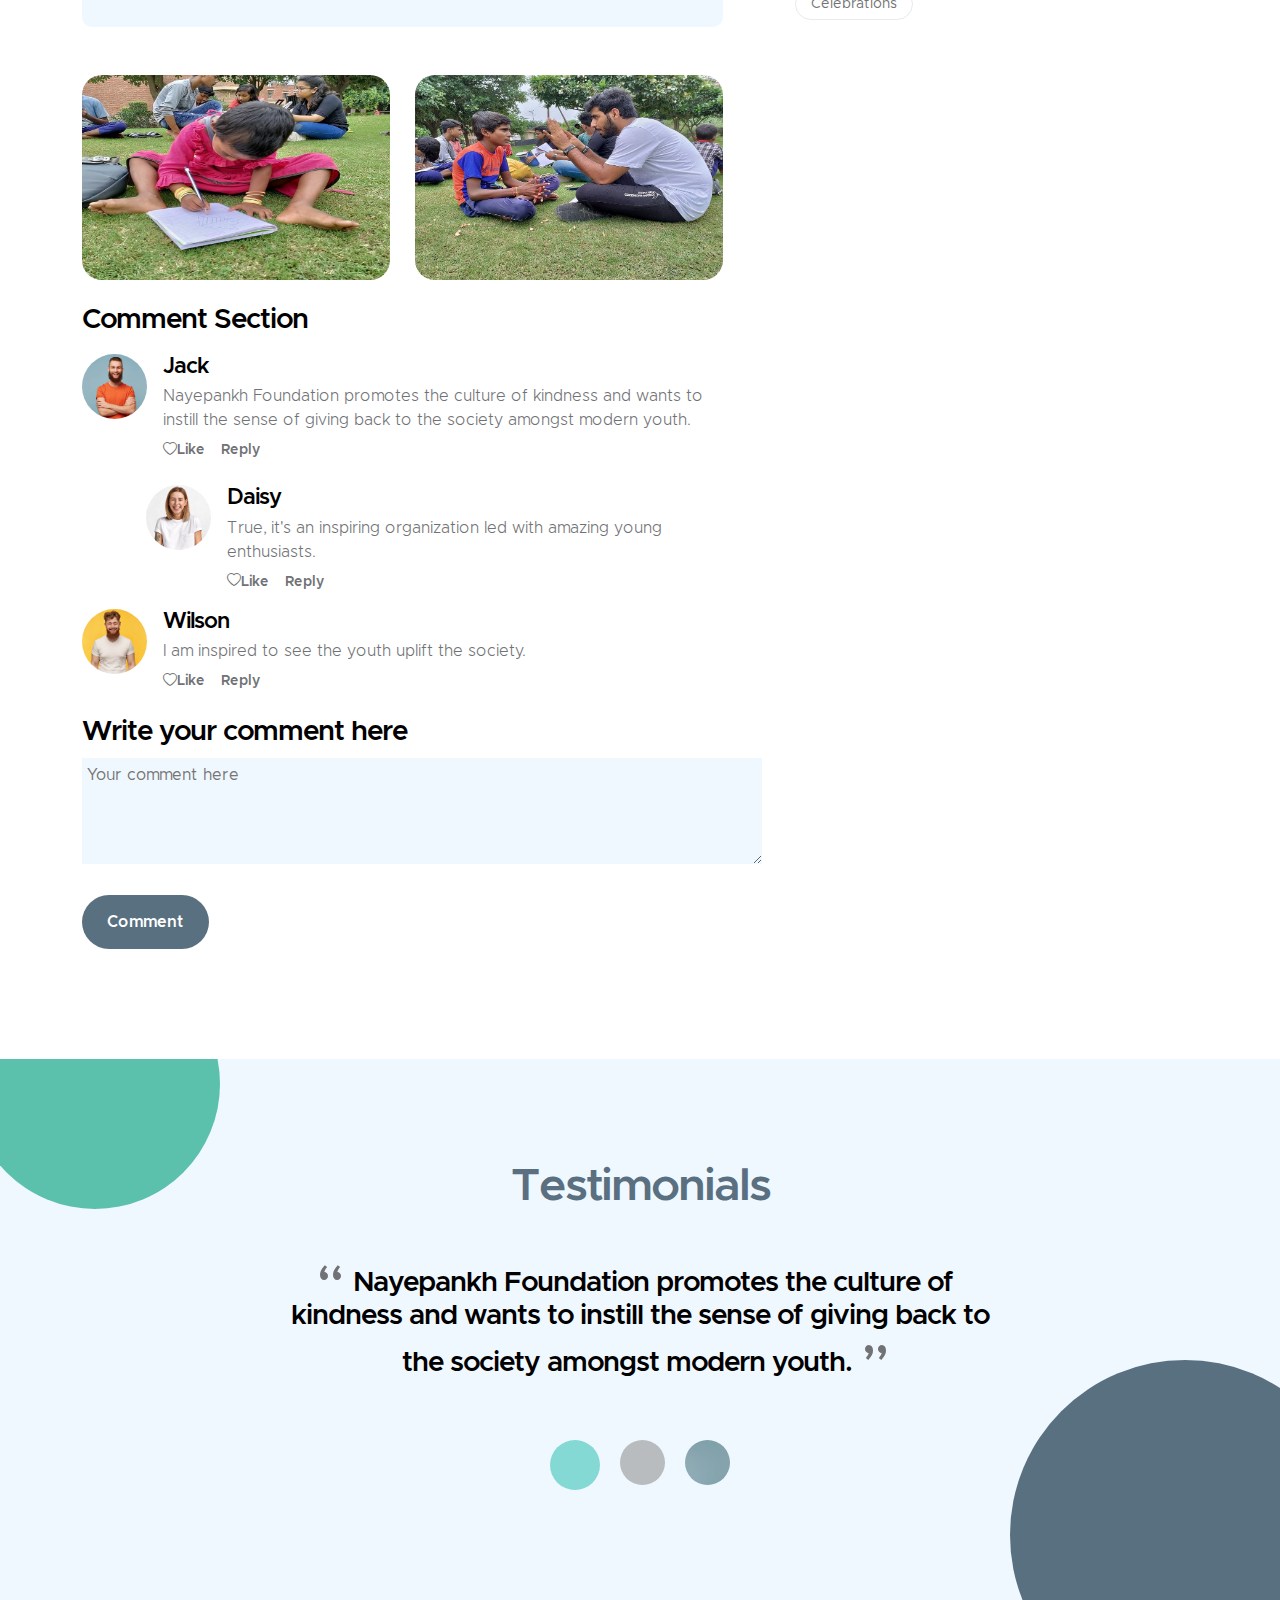
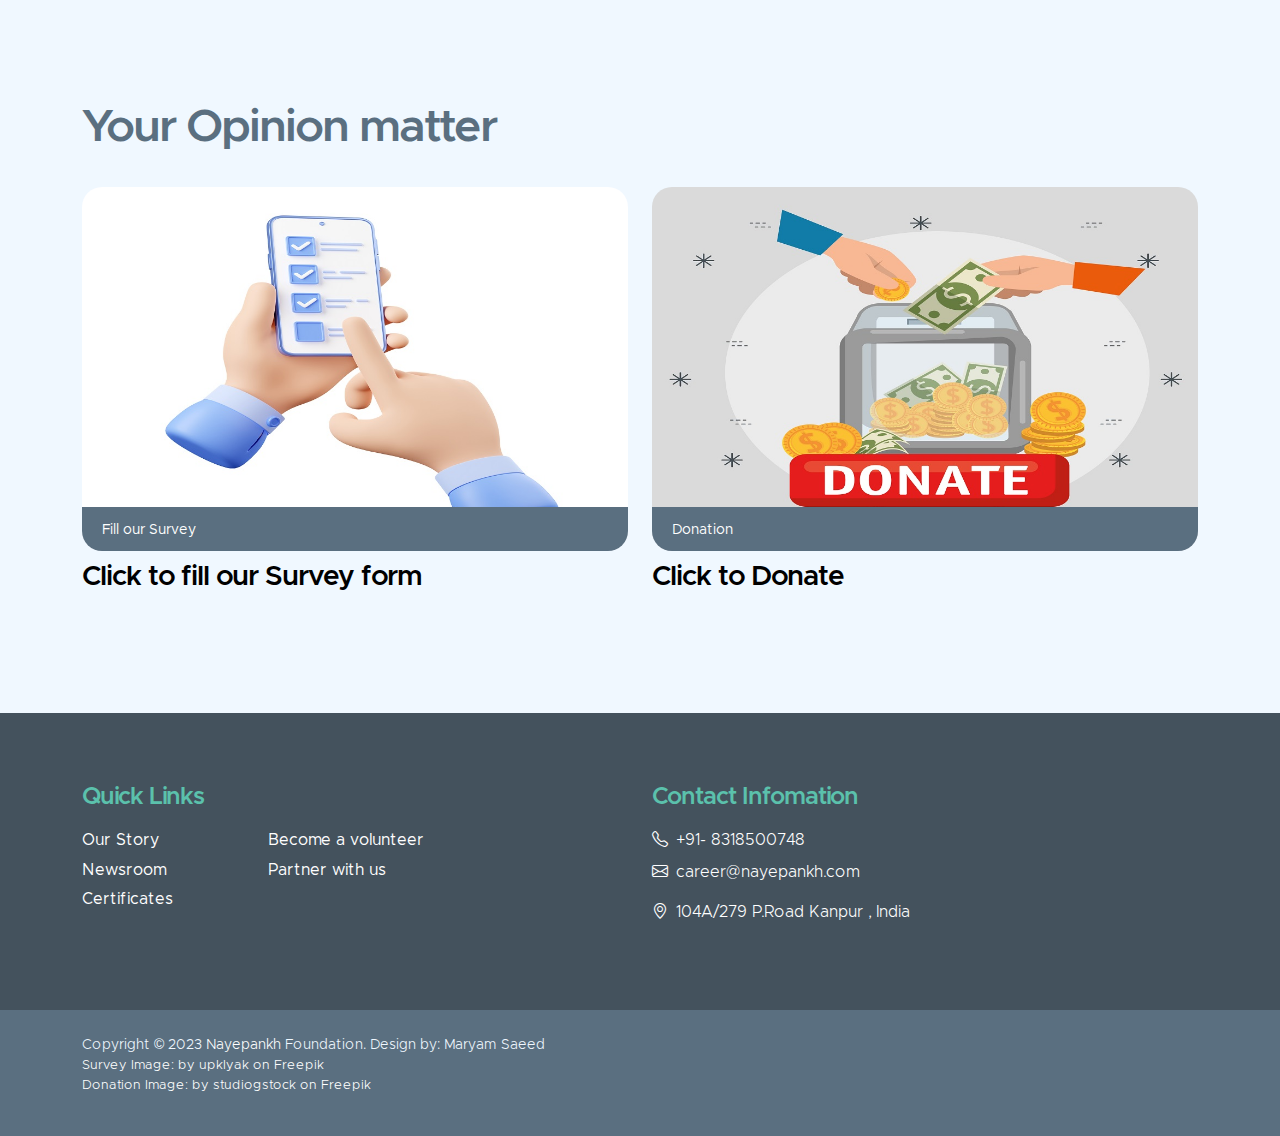
<file: WebDesign-Nayepankh/news-detail.html>
<!doctype html>
<html lang="en">
    <head>
        <meta charset="utf-8">
        <meta name="viewport" content="width=device-width, initial-scale=1">

        <meta name="description" content="">
        <meta name="author" content="">

        <title>NayepankhFoundation - Community Page</title>

        <!-- CSS FILES -->        
        <link href="css/bootstrap.min.css" rel="stylesheet">

        <link href="css/bootstrap-icons.css" rel="stylesheet">

        <link href="css/templatemo-kind-heart-charity.css" rel="stylesheet">

    </head>
    
    <body>

        <header class="site-header">
            <div class="container">
                <div class="row">
                    
                    <div class="col-lg-8 col-12 d-flex flex-wrap">
                        <p class="d-flex me-4 mb-0">
                            <i class="bi-geo-alt me-2"></i>
                            104A/279 P.Road Kanpur, India
                        </p>

                        <p class="d-flex mb-0">
                            <i class="bi-envelope me-2"></i>

                            <a href="mailto:career@nayepankh.com">
                                career@nayepankh.com
                            </a>
                        </p>
                    </div>

                    <div class="col-lg-3 col-12 ms-auto d-lg-block d-none">
                        <ul class="social-icon">
                            <li class="social-icon-item">
                                <a href="https://twitter.com/nayepankh" class="social-icon-link bi-twitter"></a>
                            </li>

                            <li class="social-icon-item">
                                <a href="https://www.facebook.com/nayepankhfoundation" class="social-icon-link bi-facebook"></a>
                            </li>

                            <li class="social-icon-item">
                                <a href="https://www.instagram.com/nayepankhfoundation" class="social-icon-link bi-instagram"></a>
                            </li>

                            <li class="social-icon-item">
                                <a href="https://www.youtube.com/@nayepankhfoundation" class="social-icon-link bi-youtube"></a>
                            </li>

                        </ul>
                    </div>

                </div>
            </div>
        </header>

        <nav class="navbar navbar-expand-lg bg-light shadow-lg">
            <div class="container">
                <a class="navbar-brand" href="index.html">
                    <img src="images/logo-AVLW2LLWZkI8v845.png" class="logo img-fluid" alt="">
                    <span>
                        NayePankh Foundation
                        <small>Non-Governmental Organization</small>
                    </span>
                </a>

                <button class="navbar-toggler" type="button" data-bs-toggle="collapse" data-bs-target="#navbarNav" aria-controls="navbarNav" aria-expanded="false" aria-label="Toggle navigation">
                    <span class="navbar-toggler-icon"></span>
                </button>

                <div class="collapse navbar-collapse" id="navbarNav">
                    <ul class="navbar-nav ms-auto">
                        <li class="nav-item">
                            <a class="nav-link click-scroll" href="index.html#section_1">Home</a>
                        </li>

                        <li class="nav-item">
                            <a class="nav-link smoothscroll" href="index.html#section_2">About</a>
                        </li>

                        <li class="nav-item">
                            <a class="nav-link click-scroll" href="index.html#section_3">Certificates</a>
                        </li>

                        <li class="nav-item">
                            <a class="nav-link click-scroll" href="index.html#section_4">Volunteer</a>
                        </li>

                        <li class="nav-item">
                            <a class="nav-link click-scroll" href="#section_5">News</a>
                        </li>

                        <li class="nav-item">
                            <a class="nav-link click-scroll" href="#section_6">Contact</a>
                        </li>

                        <li class="nav-item dropdown">
                            <a class="nav-link click-scroll dropdown-toggle" href="#section_5" id="navbarLightDropdownMenuLink" role="button" data-bs-toggle="dropdown" aria-expanded="false">More</a>

                            <ul class="dropdown-menu dropdown-menu-light" aria-labelledby="navbarLightDropdownMenuLink">
                                <li><a class="dropdown-item" href="donate.html">Donate</a></li>

                                <li><a class="dropdown-item" href="news-detail.html">Community page</a></li>
                            </ul>
                        </li>
                    </ul>
                </div>
            </div>
        </nav>

        <main>

            <section class="news-detail-header-section text-center">
                <div class="section-overlay"></div>

                <div class="container">
                    <div class="row">

                        <div class="col-lg-12 col-12">
                            <h1 class="text-white">Our Community Page</h1>
                        </div>

                    </div>
                </div>
            </section>

            <section class="news-section section-padding">
                <div class="container">
                    <div class="row">

                        <div class="col-lg-7 col-12">
                            <div class="news-block">
                                <div class="news-block-top">
                                    <img src="images/news/edu3.jpeg" class="news-image img-fluid" alt="">

                                    <div class="news-category-block">
                                        <a href="#" class="category-block-link">
                                            Education
                                        </a>

                                    
                                    </div>
                                </div>

                                <div class="news-block-info">
                                    <div class="d-flex mt-2">
                                    <div class="news-block-date">
                                        <p>
                                            <i class="bi-calendar4 custom-icon me-1"></i>
                                            November 12, 2023
                                        </p>
                                    </div>

                                    <div class="news-block-author mx-5">
                                        <p>
                                            <i class="bi-person custom-icon me-1"></i>
                                            By Admin
                                        </p>
                                    </div>

                                    <div class="news-block-comment">
                                        <p>
                                            <i class="bi-chat-left custom-icon me-1"></i>
                                            28 Comments
                                        </p>
                                    </div>
                                </div>

                                <div class="news-block-title mb-2">
                                    <h4>Education for all</h4>
                                </div>

                                    <div class="news-block-body">
                                        <p>We believe that <strong>education</strong> is a fundamental right that every child should have access to.</p>

                                        <p>We are here to change that our NGO dedicated to providing free education to underprivileged children who can't afford it. Through our programs,
                                             we're able to reach the most vulnerable and marginalized children, giving them the opportunity to learn, grow, and thrive.</p>

                                        <blockquote>We believe that education is the key to breaking the cycle of poverty and empowering children to become agents of change in their communities💙</blockquote>
                                    </div>

                                    <div class="row mt-5 mb-4">
                                        <div class="col-lg-6 col-12 mb-4 mb-lg-0">
                                            <img src="images/news/edu1.jpeg" class="news-detail-image img-fluid" alt="">
                                        </div>

                                        <div class="col-lg-6 col-12">
                                            <img src="images/news/edu2.jpeg" class="news-detail-image img-fluid" alt="">
                                        </div>
                                    </div>

                                    

                                    <div class="news-block-title mb-2">
                                        <h4>Comment Section</h4>
                                    </div>

                                    <div class="author-comment d-flex mt-3 mb-4">
                                        <img src="images/avatar/studio-portrait-emotional-happy-funny.jpg" class="img-fluid avatar-image" alt="">

                                        <div class="author-comment-info ms-3">
                                            <h6 class="mb-1">Jack</h6>

                                            <p class="mb-0">Nayepankh Foundation promotes the culture of kindness and wants to instill the sense of giving back to the society amongst modern youth.</p>

                                            <div class="d-flex mt-2">
                                                <a href="#" class="author-comment-link me-3"><i class="bi bi-heart"></i>Like</a>

                                                <a href="#" class="author-comment-link">Reply</a>
                                            </div>
                                        </div>
                                    </div>

                                    <div class="author-comment d-flex ms-5 ps-3">
                                        <img src="images/avatar/pretty-blonde-woman-wearing-white-t-shirt.jpg" class="img-fluid avatar-image" alt="">

                                        <div class="author-comment-info ms-3">
                                            <h6 class="mb-1">Daisy</h6>

                                            <p class="mb-0">True, it's an inspiring organization led with amazing young enthusiasts.</p>

                                            <div class="d-flex mt-2">
                                                <a href="#" class="author-comment-link me-3"><i class="bi bi-heart"></i>Like</a>

                                                <a href="#" class="author-comment-link">Reply</a>
                                            </div>
                                        </div>
                                    </div>

                                    <div class="author-comment d-flex mt-3 mb-4">
                                        <img src="images/avatar/portrait-young-redhead-bearded-male.jpg" class="img-fluid avatar-image" alt="">

                                        <div class="author-comment-info ms-3">
                                            <h6 class="mb-1">Wilson</h6>

                                            <p class="mb-0">I am inspired to see the youth uplift the society.</p>

                                            <div class="d-flex mt-2">
                                                <a href="#" class="author-comment-link me-3"><i class="bi bi-heart"></i>Like</a>
                                                
                                                
                                                

                                                <a href="#" class="author-comment-link">Reply</a>
                                            </div>
                                        </div>
                                    </div>


                                    <div class="news-block-title mb-2">
                                    <h4>Write your comment here</h4>
                                </div>

                                    <form id="comment-form">
                            
                                        <textarea id="comment" rows="4" cols="70" placeholder="Your comment here"
                                         style="background-color: var(--section-bg-color);border: none;padding: 5px;"></textarea>
                                        <br></br>
                                        <button type="button" onclick="submitComment()" style=" background: var(--custom-btn-bg-color);
                                        border: none;
                                        border-radius: var(--border-radius-large);
                                        color: var(--white-color);
                                        font-size: var(--p-font-size);
                                        font-weight: var(--font-weight-semibold);
                                        transition: all 0.3s;
                                        margin-bottom: 0;
                                        padding: 15px 25px;">Comment</button>
                                    </form>
                                    
                                    
                                    <!-- Comment container -->
                                    <div id="comment-container"></div>
                                    
                                    <!-- JavaScript to handle comment functionality -->
                                    <script>
                                        function submitComment() {
                                            // Get the comment from the textarea
                                            var commentText = document.getElementById("comment").value;
                                    
                                            // Create a new comment element
                                            var commentElement = document.createElement("div");
                                            commentElement.className = "comment";
                                            commentElement.textContent = commentText;
                                    
                                            // Append the comment element to the comment container
                                            document.getElementById("comment-container").appendChild(commentElement);
                                    
                                            // Clear the textarea after submitting the comment
                                            document.getElementById("comment").value = "";
                                        }
                                    </script>
                                    
                                </div>
                            </div>
                        </div>


                        <div class="col-lg-4 col-12 mx-auto mt-4 mt-lg-0">
                           
                            <h5 class="mt-5 mb-3">Our Stories</h5>

                            <div class="news-block news-block-two-col d-flex mt-4">
                                <div class="news-block-two-col-image-wrap">
                                    <a href="news-detail.html">
                                        <img src="images/news/edu2.jpeg" class="news-image img-fluid" alt="">
                                    </a>
                                </div>

                                <div class="news-block-two-col-info">
                                    <div class="news-block-title mb-2">
                                        <h6><a href="news-detail.html" class="news-block-title-link">Education</a></h6>
                                    </div>

                                    <div class="news-block-date">
                                        <p>
                                            <i class="bi-calendar4 custom-icon me-1"></i>
                                            October 16, 2023
                                        </p>
                                    </div>
                                </div>
                            </div>

                            <div class="news-block news-block-two-col d-flex mt-4">
                                <div class="news-block-two-col-image-wrap">
                                    <a href="news-detail.html">
                                        <img src="images/news/food2.jpeg" class="news-image img-fluid" alt="">
                                    </a>
                                </div>

                                <div class="news-block-two-col-info">
                                    <div class="news-block-title mb-2">
                                        <h6><a href="news-detail.html" class="news-block-title-link">Food Donation</a></h6>
                                    </div>

                                    <div class="news-block-date">
                                        <p>
                                            <i class="bi-calendar4 custom-icon me-1"></i>
                                            July 10, 2023
                                        </p>
                                    </div>
                                </div>
                            </div>

                            <div class="news-block news-block-two-col d-flex mt-4">
                                <div class="news-block-two-col-image-wrap">
                                    <a href="news-detail.html">
                                        <img src="images/news/health.jpeg" class="news-image img-fluid" alt="">
                                    </a>
                                </div>

                                <div class="news-block-two-col-info">
                                    <div class="news-block-title mb-2">
                                        <h6><a href="news-detail.html" class="news-block-title-link">Health</a></h6>
                                    </div>

                                    <div class="news-block-date">
                                        <p>
                                            <i class="bi-calendar4 custom-icon me-1"></i>
                                            October 20, 2023
                                        </p>
                                    </div>
                                </div>
                            </div>

                            <div class="news-block news-block-two-col d-flex mt-4">
                                <div class="news-block-two-col-image-wrap">
                                    <a href="news-detail.html">
                                        <img src="images/news/celebration.jpeg" class="news-image img-fluid" alt="">
                                    </a>
                                </div>

                                <div class="news-block-two-col-info">
                                    <div class="news-block-title mb-2">
                                        <h6><a href="news-detail.html" class="news-block-title-link">Celebrations</a></h6>
                                    </div>

                                    <div class="news-block-date">
                                        <p>
                                            <i class="bi-calendar4 custom-icon me-1"></i>
                                            March 7, 2023
                                        </p>
                                    </div>
                                </div>
                            </div>

                            <div class="news-block news-block-two-col d-flex mt-4">
                                <div class="news-block-two-col-image-wrap">
                                    <a href="news-detail.html">
                                        <img src="images/news/warmth.jpeg" class="news-image img-fluid" alt="">
                                    </a>
                                </div>

                                <div class="news-block-two-col-info">
                                    <div class="news-block-title mb-2">
                                        <h6><a href="news-detail.html" class="news-block-title-link">Warmth</a></h6>
                                    </div>

                                    <div class="news-block-date">
                                        <p>
                                            <i class="bi-calendar4 custom-icon me-1"></i>
                                            October 20, 2023
                                        </p>
                                    </div>
                                </div>
                            </div>

                            <div class="news-block news-block-two-col d-flex mt-4">
                                <div class="news-block-two-col-image-wrap">
                                    <a href="news-detail.html">
                                        <img src="images/news/animals.jpeg" class="news-image img-fluid" alt="">
                                    </a>
                                </div>

                                <div class="news-block-two-col-info">
                                    <div class="news-block-title mb-2">
                                        <h6><a href="news-detail.html" class="news-block-title-link">Animals</a></h6>
                                    </div>

                                    <div class="news-block-date">
                                        <p>
                                            <i class="bi-calendar4 custom-icon me-1"></i>
                                            October 20, 2022
                                        </p>
                                    </div>
                                </div>
                            </div>


                        </br>

                            <div class="tags-block">
                                <h5 class="mb-3">Tags</h5>

                                <a href="#" class="tags-block-link">
                                    Donation
                                </a>

                                <a href="#" class="tags-block-link">
                                    Clothing
                                </a>

                                <a href="#" class="tags-block-link">
                                    Food
                                </a>

                                <a href="#" class="tags-block-link">
                                    Children
                                </a>

                                <a href="#" class="tags-block-link">
                                    Education
                                </a>

                                <a href="#" class="tags-block-link">
                                    Poverty
                                </a>

                                <a href="#" class="tags-block-link">
                                    Celebrations
                                </a>
                            </div>

                            
                        </div>

                    </div>
                </div>
            </section>

            <section class="testimonial-section section-padding section-bg">
                <div class="container">
                    <div class="row">

                        <div class="col-lg-8 col-12 mx-auto">
                            <h2 class="mb-lg-3">Testimonials</h2>
                            
                                <div id="testimonial-carousel" class="carousel carousel-fade slide" data-bs-ride="carousel">

                                    <div class="carousel-inner">
                                        <div class="carousel-item active">
                                           <div class="carousel-caption">
                                                <h4 class="carousel-title">Nayepankh Foundation promotes the culture of kindness and wants to instill the sense of giving back to the society amongst modern youth.</h4>

                                           </div>
                                        </div>

                                        <div class="carousel-item">
                                            <div class="carousel-caption">
                                                <h4 class="carousel-title">Nayepankh Foundation has been working since 2021 for under and less priviledged people in the field of hunger, sanitary, health, education, awareness and rights.</h4>

                                            </div>
                                        </div>

                                        <div class="carousel-item">
                                            <div class="carousel-caption">
                                                <h4 class="carousel-title">Nayepankh Foundation works with a vision to create a society where children can prosper to complete their potential and enjoy quality in its true essence.</h4>

                                            </div>
                                        </div>


                                          <ol class="carousel-indicators">
                                               <li data-bs-target="#testimonial-carousel" data-bs-slide-to="0" class="active">
                                                    <img src="images/avatar/c1.png" class="img-fluid rounded-circle avatar-image" alt="avatar">
                                               </li>

                                               <li data-bs-target="#testimonial-carousel" data-bs-slide-to="1" class="">
                                                    <img src="images/avatar/c3.png" class="img-fluid rounded-circle avatar-image" alt="avatar">
                                               </li>

                                               <li data-bs-target="#testimonial-carousel" data-bs-slide-to="2" class="">
                                                    <img src="images/avatar/c2.jpg" class="img-fluid rounded-circle avatar-image" alt="avatar">
                                               </li>

                                          </ol>

                                 </div>
                            </div>
                        </div>

                    </div>
                </div>
            </section>

            <section class="news-section section-padding section-bg">
                <div class="container">
                    <div class="row">

                        <div class="col-lg-12 col-12 mb-4">
                            <h2>Your Opinion matter</h2>
                        </div>

                        <div class="col-lg-6 col-12">
                            <div class="news-block">
                                <div class="news-block-top">
                                    <a href="https://forms.gle/hoPQPqB9VGr4E3Mh7">
                                        <img src="images/news/survey.jpg" class="news-image img-fluid" alt="">
                                    </a>

                                    <div class="news-category-block">
                                        <a href="https://forms.gle/hoPQPqB9VGr4E3Mh7" class="category-block-link">
                                            Fill our Survey
                                        </a>

                                       
                                    </div>
                                </div>

                                <div class="news-block-info">
                                    

                                    <div class="news-block-title mb-2">
                                        <h4><a href="https://forms.gle/hoPQPqB9VGr4E3Mh7" class="news-block-title-link">Click to fill our Survey form</a></h4>
                                    </div>

                                    <div class="news-block-body">
                                        
                                    </div>
                                </div>
                            </div>
                        </div>

                        <div class="col-lg-6 col-12">
                            <div class="news-block">
                                <div class="news-block-top">
                                    <a href="donate.html">
                                        <img src="images/news/donation.jpg" class="news-image img-fluid" alt="">
                                    </a>

                                    <div class="news-category-block">
                                        
                                        <a href="donate.html" class="category-block-link">
                                            Donation
                                        </a>

                                    
                                    </div>
                                </div>

                                <div class="news-block-info">
                                    
                                    <div class="news-block-title mb-2">
                                        <h4><a href="donate.html" class="news-block-title-link">Click to Donate</a></h4>
                                    </div>

                                    <div class="news-block-body">
                                        
                                    </div>
                                </div>
                            </div>
                        </div>

                    </div>
                </div>
            </section>
        </main>

        <footer class="site-footer">
            <div class="container">
                <div class="row">
                    

                    <div class="col-lg-4 col-md-6 col-12 mb-4">
                        <h5 class="site-footer-title mb-3">Quick Links</h5>

                        <ul class="footer-menu">
                            <li class="footer-menu-item"><a href="index.html#section_2" class="footer-menu-link">Our Story</a></li>

                            <li class="footer-menu-item"><a href="index.html#section_5" class="footer-menu-link">Newsroom</a></li>

                            <li class="footer-menu-item"><a href="index.html#section_5" class="footer-menu-link">Certificates</a></li>

                            <li class="footer-menu-item"><a href="index.html#section_4" class="footer-menu-link">Become a volunteer</a></li>

                            <li class="footer-menu-item"><a href="index.html#section_4" class="footer-menu-link">Partner with us</a></li>
                        </ul>
                    </div>

                    <div class="col-lg-4 col-md-6 col-12 mx-auto">
                        <h5 class="site-footer-title mb-3">Contact Infomation</h5>

                        <p class="text-white d-flex mb-2">
                            <i class="bi-telephone me-2"></i>

                            <a href="tel: +91- 8318500748" class="site-footer-link">
                                +91- 8318500748
                            </a>
                        </p>

                        <p class="text-white d-flex">
                            <i class="bi-envelope me-2"></i>

                            <a href="mailto:career@nayepankh.com" class="site-footer-link">
                                career@nayepankh.com
                            </a>
                        </p>

                        <p class="text-white d-flex mt-3">
                            <i class="bi-geo-alt me-2"></i>
                            104A/279 P.Road Kanpur , India
                        </p>

                     
                    </div>
                </div>
            </div>

            <div class="site-footer-bottom">
                <div class="container">
                    <div class="row">

                        <div class="col-lg-6 col-md-7 col-12">
                            <p class="copyright-text mb-0">Copyright © 2023 <a href="#">Nayepankh</a> Foundation.
                        	Design by: Maryam Saeed</p>
                            <p style="font-size: small;"><a href="https://www.freepik.com/free-photo/3d-render-smartphone-with-hand-fill-online-survey_33309533.htm#query=survey&position=10&from_view=keyword&track=sph&uuid=ce99c3b6-57ba-4c7f-b819-8ab79e4a97dd">Survey Image: by upklyak on Freepik</a></br>
                                <a href="https://www.freepik.com/free-vector/box-with-money-charity-donation_5681033.htm#query=donation&position=2&from_view=keyword&track=sph&uuid=e714cfca-0b13-43b5-875d-cec9398afc7e">Donation Image: by studiogstock on Freepik</a>
                            </p>
                            
                        </div>
                       
                        
                    </div>
                </div>
            </div>
        </footer>

        <!-- JAVASCRIPT FILES -->
        <script src="js/jquery.min.js"></script>
        <script src="js/bootstrap.min.js"></script>
        <script src="js/jquery.sticky.js"></script>
        <script src="js/click-scroll.js"></script>
        <script src="js/counter.js"></script>
        <script src="js/custom.js"></script>

    </body>
</html>
</file>
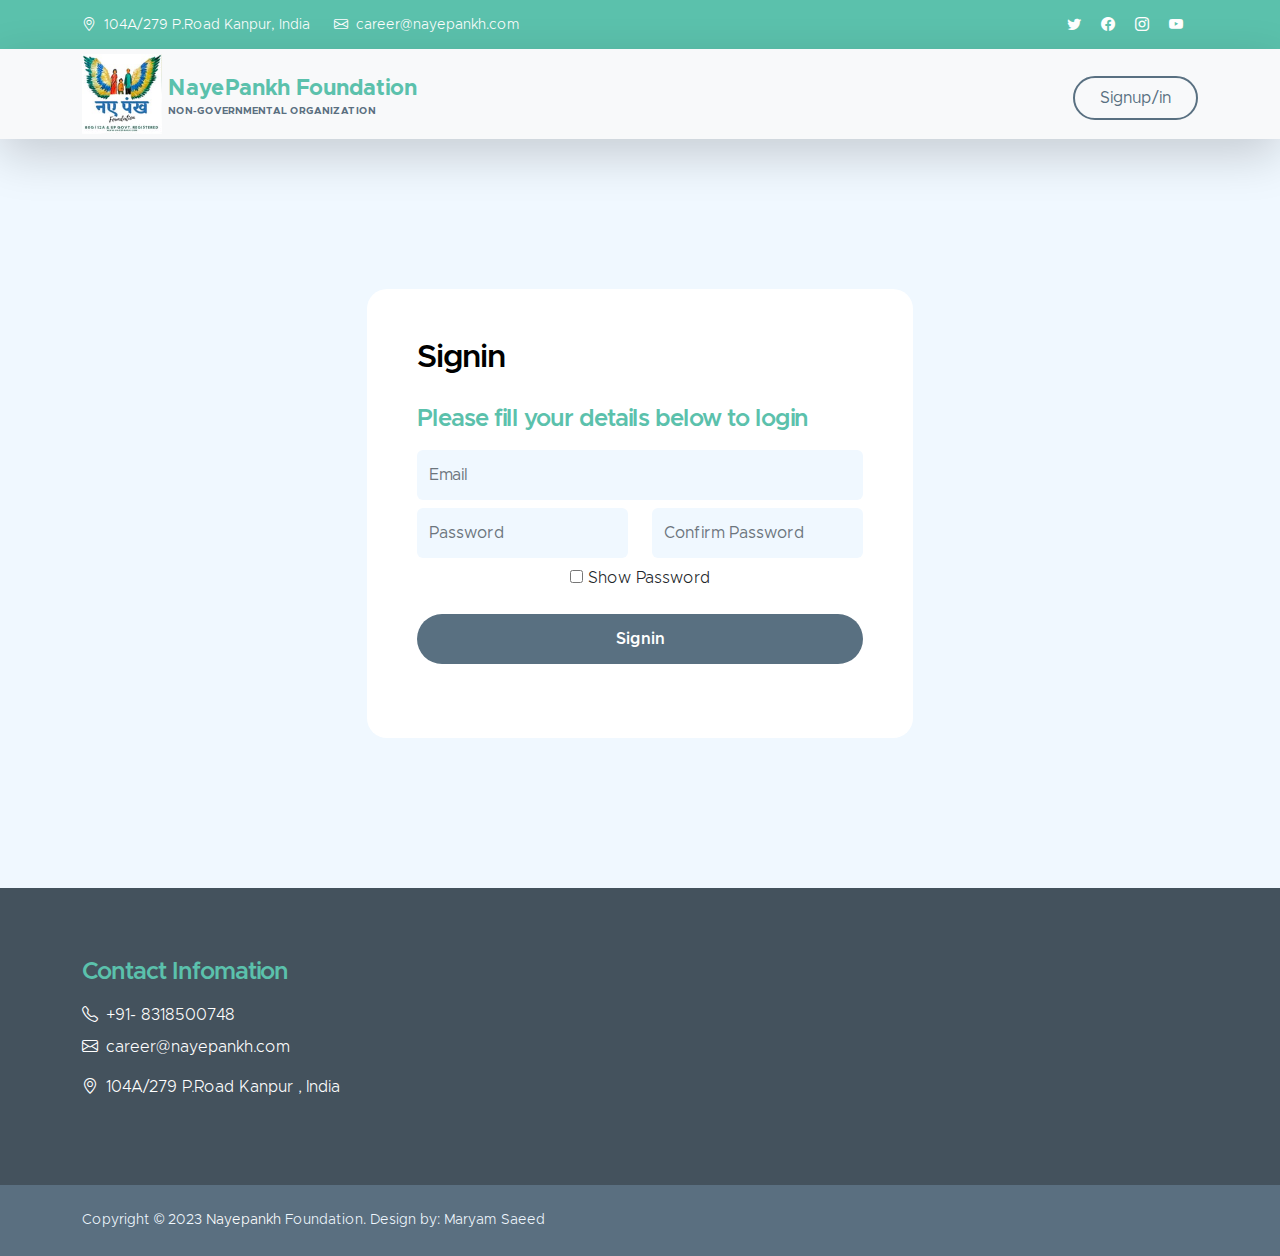
<file: WebDesign-Nayepankh/signin.html>
<!doctype html>
<html lang="en">
    <head>
        <meta charset="utf-8">
        <meta name="viewport" content="width=device-width, initial-scale=1">

        <meta name="description" content="">
        <meta name="author" content="">

        <title>NayePankh Foundation</title>

        <!-- CSS FILES -->        
        <link href="css/bootstrap.min.css" rel="stylesheet">

        <link href="css/bootstrap-icons.css" rel="stylesheet">

        <link href="css/templatemo-kind-heart-charity.css" rel="stylesheet">

        <link rel="stylesheet" href="https://cdnjs.cloudflare.com/ajax/libs/font-awesome/5.13.0/css/all.min.css">

    </head>
    
    <body>

        <header class="site-header">
            <div class="container">
                <div class="row">
                    
                    <div class="col-lg-8 col-12 d-flex flex-wrap">
                        <p class="d-flex me-4 mb-0">
                            <i class="bi-geo-alt me-2"></i>
                            104A/279 P.Road Kanpur, India
                        </p>

                        <p class="d-flex mb-0">
                            <i class="bi-envelope me-2"></i>

                            <a href="mailto:career@nayepankh.com">
                                career@nayepankh.com
                            </a>
                        </p>
                    </div>

                    <div class="col-lg-3 col-12 ms-auto d-lg-block d-none">
                        <ul class="social-icon">
                            <li class="social-icon-item">
                                <a href="https://twitter.com/nayepankh" class="social-icon-link bi-twitter"></a>
                            </li>

                            <li class="social-icon-item">
                                <a href="https://www.facebook.com/nayepankhfoundation" class="social-icon-link bi-facebook"></a>
                            </li>

                            <li class="social-icon-item">
                                <a href="https://www.instagram.com/nayepankhfoundation" class="social-icon-link bi-instagram"></a>
                            </li>

                            <li class="social-icon-item">
                                <a href="https://www.youtube.com/@nayepankhfoundation" class="social-icon-link bi-youtube"></a>
                            </li>

                    
                        </ul>
                    </div>

                </div>
            </div>
        </header>

        <nav class="navbar navbar-expand-lg bg-light shadow-lg">
            <div class="container">
                <a class="navbar-brand">
                    <img src="images/logo-AVLW2LLWZkI8v845.png" class="logo img-fluid" alt="">
                    <span>
                        NayePankh Foundation
                        <small>Non-Governmental Organization</small>
                    </span>
                </a>

                <button class="navbar-toggler" type="button" data-bs-toggle="collapse" data-bs-target="#navbarNav" aria-controls="navbarNav" aria-expanded="false" aria-label="Toggle navigation">
                    <span class="navbar-toggler-icon"></span>
                </button>

                <div class="collapse navbar-collapse" id="navbarNav">
                    <ul class="navbar-nav ms-auto">
                        
                        <li class="nav-item ms-3">
                            <a class="nav-link custom-btn custom-border-btn btn" href="signup.html">Signup/in</a>
                        </li>

                    </ul>
                </div>
            </div>
        </nav>

        <main>

            <section class="donate-section" style="background-color: aliceblue;">
                <div class="section-overlay" style="background-color: aliceblue;"></div>
                <div class="container">
                    <div class="row">

                        <div class="col-lg-6 col-12 mx-auto">
                            <form class="custom-form donate-form" action="index.html" method="post" role="form">
                                <h3 class="mb-4">Signin</h3>
                              



                                <div class="row">
                                 
                                    <div class="col-lg-12 col-12">
                                        <h5 class="mt-1">Please fill your details below to login</h5>
                                    </div>

  

                                    <div class="col-lg-12 col-12 mt-2">
                                        <input type="email" name="donation-email" id="donation-email" pattern="[^ @]*@[^ @]*" class="form-control" placeholder="Email" required>
                                    </div>

                                    <div class="col-lg-6 col-12 mt-2">
                                        <input class="form-control" id="pass" name="pass" type="password" placeholder="Password" pattern="(?=.*\d)(?=.*[a-z])(?=.*[A-Z]).{8,}" 
                                        title="Must contain at least one number and one uppercase and lowercase letter, and at least 8 or more characters"  required>
                                
                                    </div>

                                    <div class="col-lg-6 col-12 mt-2">
                                        <input class="form-control" id="ex3" type="password" placeholder="Confirm Password" required>
                                    
                                      
                                    </div>

                                   

                                    <div class="col-lg-12 col-12 mt-2">
                                        

                                        <div style="text-align: center;font-family: 'Metropolis';font-weight: 300;">
                                            <input type="checkbox" onclick="myFunction()"> Show Password
                                              
                                            <script>
                                                function myFunction() {
                                                  var x = document.getElementById("pass");
                                                  if (x.type === "password") {
                                                    x.type = "text";
                                                  } else {
                                                    x.type = "password";
                                                  }
                                                  var y = document.getElementById("ex3");
                                                  if (y.type === "password") {
                                                    y.type = "text";
                                                  } else {
                                                    y.type = "password";
                                                  }
                                                }
                                                </script>
                                                </div>
                                        

                                    
                                        
                                        <button type="submit" class="form-control mt-4">Signin</button>
                                            </br>
                                        

                                        
    
                                    </div>
                                </div>
                            </form>
                        </div>

                    </div>
                </div>
            </section>
        </main>

        <footer class="site-footer">
            <div class="container">
                <div class="row">
                    

                    <div style="align-items: left;">
                        <h5 class="site-footer-title mb-3">Contact Infomation</h5>

                        <p class="text-white d-flex mb-2">
                            <i class="bi-telephone me-2"></i>

                            <a href="tel: +91- 8318500748" class="site-footer-link">
                                +91- 8318500748
                            </a>
                        </p>

                        <p class="text-white d-flex">
                            <i class="bi-envelope me-2"></i>

                            <a href="mailto:career@nayepankh.com" class="site-footer-link">
                                career@nayepankh.com
                            </a>
                        </p>

                        <p class="text-white d-flex mt-3">
                            <i class="bi-geo-alt me-2"></i>
                            104A/279 P.Road Kanpur , India
                        </p>

                    </div>
                </div>
            </div>

            <div class="site-footer-bottom">
                <div class="container">
                    <div class="row">

                        <div class="col-lg-6 col-md-7 col-12">
                            <p class="copyright-text mb-0">Copyright © 2023 <a href="#">Nayepankh</a> Foundation.
                        	Design by: Maryam Saeed</p>
                        </div>
                        
                    </div>
                </div>
            </div>
        </footer>

        <!-- JAVASCRIPT FILES -->
        <script src="js/jquery.min.js"></script>
        <script src="js/bootstrap.min.js"></script>
        <script src="js/jquery.sticky.js"></script>
        <script src="js/counter.js"></script>
        <script src="js/custom.js"></script>

    </body>
</html>
</file>
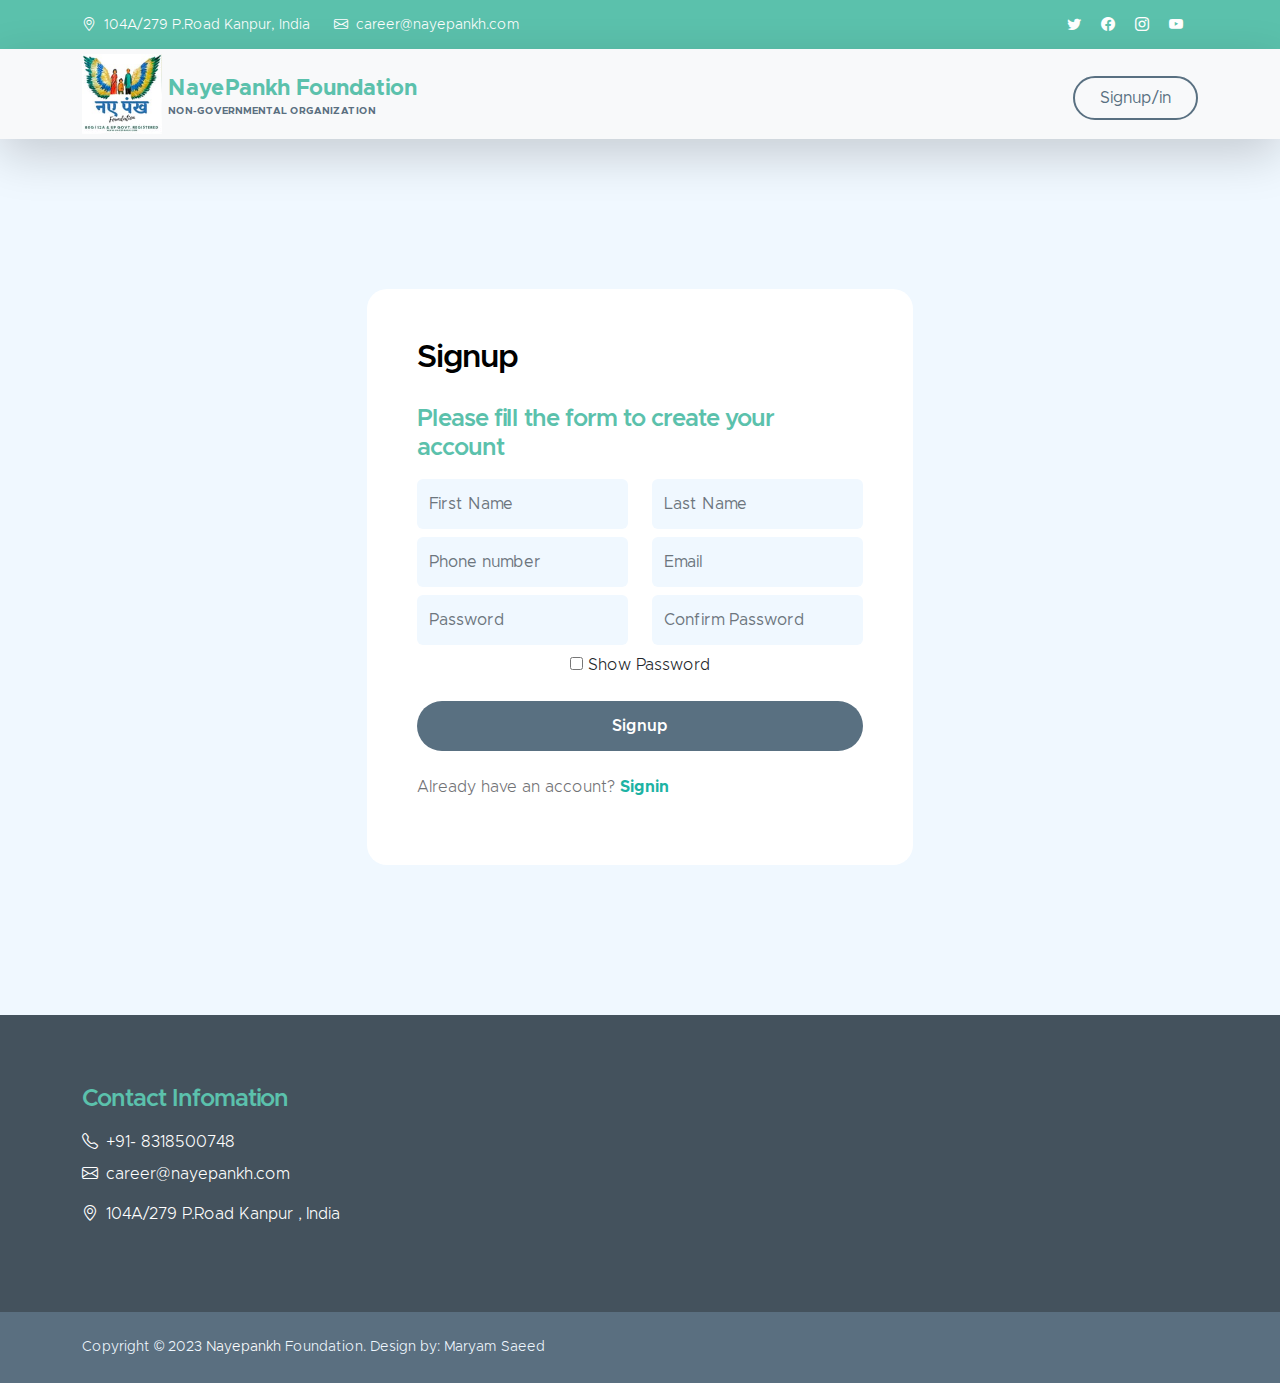
<file: WebDesign-Nayepankh/signup.html>
<!doctype html>
<html lang="en">
    <head>
        <meta charset="utf-8">
        <meta name="viewport" content="width=device-width, initial-scale=1">

        <meta name="description" content="">
        <meta name="author" content="">

        <title>NayePankh Foundation</title>

        <!-- CSS FILES -->        
        <link href="css/bootstrap.min.css" rel="stylesheet">

        <link href="css/bootstrap-icons.css" rel="stylesheet">

        <link href="css/templatemo-kind-heart-charity.css" rel="stylesheet">

        <link rel="stylesheet" href="https://cdnjs.cloudflare.com/ajax/libs/font-awesome/5.13.0/css/all.min.css">

    </head>
    
    <body>

        <header class="site-header">
            <div class="container">
                <div class="row">
                    
                    <div class="col-lg-8 col-12 d-flex flex-wrap">
                        <p class="d-flex me-4 mb-0">
                            <i class="bi-geo-alt me-2"></i>
                            104A/279 P.Road Kanpur, India
                        </p>

                        <p class="d-flex mb-0">
                            <i class="bi-envelope me-2"></i>

                            <a href="mailto:career@nayepankh.com">
                                career@nayepankh.com
                            </a>
                        </p>
                    </div>

                    <div class="col-lg-3 col-12 ms-auto d-lg-block d-none">
                        <ul class="social-icon">
                            <li class="social-icon-item">
                                <a href="https://twitter.com/nayepankh" class="social-icon-link bi-twitter"></a>
                            </li>

                            <li class="social-icon-item">
                                <a href="https://www.facebook.com/nayepankhfoundation" class="social-icon-link bi-facebook"></a>
                            </li>

                            <li class="social-icon-item">
                                <a href="https://www.instagram.com/nayepankhfoundation" class="social-icon-link bi-instagram"></a>
                            </li>

                            <li class="social-icon-item">
                                <a href="https://www.youtube.com/@nayepankhfoundation" class="social-icon-link bi-youtube"></a>
                            </li>

                    
                        </ul>
                    </div>

                </div>
            </div>
        </header>

        <nav class="navbar navbar-expand-lg bg-light shadow-lg">
            <div class="container">
                <a class="navbar-brand">
                    <img src="images/logo-AVLW2LLWZkI8v845.png" class="logo img-fluid" alt="">
                    <span>
                        NayePankh Foundation
                        <small>Non-Governmental Organization</small>
                    </span>
                </a>

                <button class="navbar-toggler" type="button" data-bs-toggle="collapse" data-bs-target="#navbarNav" aria-controls="navbarNav" aria-expanded="false" aria-label="Toggle navigation">
                    <span class="navbar-toggler-icon"></span>
                </button>

                <div class="collapse navbar-collapse" id="navbarNav">
                    <ul class="navbar-nav ms-auto">
                       
                        <li class="nav-item ms-3">
                            <a class="nav-link custom-btn custom-border-btn btn" href="signup.html">Signup/in</a>
                        </li>

                       
                    </ul>
                </div>
            </div>
        </nav>

        <main>

            <section class="donate-section" style="background-color: aliceblue;">
                <div class="section-overlay" style="background-color: aliceblue;"></div>
                <div class="container">
                    <div class="row">

                        <div class="col-lg-6 col-12 mx-auto">
                            <form class="custom-form donate-form" action="signin.html" method="post" role="form">
                                <h3 class="mb-4">Signup</h3>
                              



                                <div class="row">
                                 
                                    <div class="col-lg-12 col-12">
                                        <h5 class="mt-1">Please fill the form to create your account</h5>
                                    </div>

                                    <div class="col-lg-6 col-12 mt-2">
                                        <input type="text" name="donation-name" id="donation-name" class="form-control" placeholder="First Name" required>
                                    </div>

                                    <div class="col-lg-6 col-12 mt-2">
                                        <input type="text" name="donation-name" id="donation-name" class="form-control" placeholder="Last Name" required>
                                    </div>

                                    <div class="col-lg-6 col-12 mt-2">
                                        <input type="tel" name="donation-name" id="donation-name" class="form-control" placeholder="Phone number" required>
                                    </div>

                                    <div class="col-lg-6 col-12 mt-2">
                                        <input type="email" name="donation-email" id="donation-email" pattern="[^ @]*@[^ @]*" class="form-control" placeholder="Email" required>
                                    </div>

                                    <div class="col-lg-6 col-12 mt-2">
                                        <input class="form-control" id="pass" name="pass" type="password" placeholder="Password" pattern="(?=.*\d)(?=.*[a-z])(?=.*[A-Z]).{8,}" 
                                        title="Must contain at least one number and one uppercase and lowercase letter, and at least 8 or more characters"  required>
                                
                                        
                                    </div>

                                    <div class="col-lg-6 col-12 mt-2">
                                        <input class="form-control" id="ex3" type="password" placeholder="Confirm Password" required>
                                    
                                      
                                    </div>

                                   

                                    <div class="col-lg-12 col-12 mt-2">
                                        

                                        <div style="text-align: center;font-family: 'Metropolis';font-weight: 300;">
                                            <input type="checkbox" onclick="myFunction()"> Show Password
                                              
                                            <script>
                                                function myFunction() {
                                                  var x = document.getElementById("pass");
                                                  if (x.type === "password") {
                                                    x.type = "text";
                                                  } else {
                                                    x.type = "password";
                                                  }
                                                  var y = document.getElementById("ex3");
                                                  if (y.type === "password") {
                                                    y.type = "text";
                                                  } else {
                                                    y.type = "password";
                                                  }
                                                }
                                                </script>
                                                </div>
                                        

                                    
                                        
                                        <button type="submit" class="form-control mt-4">Signup</button>
                                            </br>
                                        <p>Already have an account? <a href="signin.html" style="color: rgb(29, 179, 164);font-weight: bold;"> Signin</a></p>

                                        
    
                                    </div>
                                </div>
                            </form>
                        </div>

                    </div>
                </div>
            </section>
        </main>

        <footer class="site-footer">
            <div class="container">
                <div class="row">
                    

                    <div style="align-items: left;">
                        <h5 class="site-footer-title mb-3">Contact Infomation</h5>

                        <p class="text-white d-flex mb-2">
                            <i class="bi-telephone me-2"></i>

                            <a href="tel: +91- 8318500748" class="site-footer-link">
                                +91- 8318500748
                            </a>
                        </p>

                        <p class="text-white d-flex">
                            <i class="bi-envelope me-2"></i>

                            <a href="mailto:career@nayepankh.com" class="site-footer-link">
                                career@nayepankh.com
                            </a>
                        </p>

                        <p class="text-white d-flex mt-3">
                            <i class="bi-geo-alt me-2"></i>
                            104A/279 P.Road Kanpur , India
                        </p>

                    </div>
                </div>
            </div>

            <div class="site-footer-bottom">
                <div class="container">
                    <div class="row">

                        <div class="col-lg-6 col-md-7 col-12">
                            <p class="copyright-text mb-0">Copyright © 2023 <a href="#">Nayepankh</a> Foundation.
                        	Design by: Maryam Saeed</p>
                        </div>
                        
                    </div>
                </div>
            </div>
        </footer>

        <!-- JAVASCRIPT FILES -->
        <script src="js/jquery.min.js"></script>
        <script src="js/bootstrap.min.js"></script>
        <script src="js/jquery.sticky.js"></script>
        <script src="js/counter.js"></script>
        <script src="js/custom.js"></script>

    </body>
</html>
</file>
<file: WebDesign-Nayepankh/css/templatemo-kind-heart-charity.css>
@font-face {
    font-family: 'Metropolis';
    src: url('../fonts/Metropolis/Metropolis-Regular.woff2') format('woff2'),
        url('../fonts/Metropolis/Metropolis-Regular.woff') format('woff');
    font-weight: normal;
    font-style: normal;
    font-display: swap;
}

@font-face {
    font-family: 'Metropolis';
    src: url('../fonts/Metropolis/Metropolis-Light.woff2') format('woff2'),
        url('../fonts/Metropolis/Metropolis-Light.woff') format('woff');
    font-weight: 300;
    font-style: normal;
    font-display: swap;
}

@font-face {
    font-family: 'Metropolis';
    src: url('../fonts/Metropolis/Metropolis-SemiBold.woff2') format('woff2'),
        url('../fonts/Metropolis/Metropolis-SemiBold.woff') format('woff');
    font-weight: 600;
    font-style: normal;
    font-display: swap;
}

@font-face {
    font-family: 'Metropolis';
    src: url('../fonts/Metropolis/Metropolis-Bold.woff2') format('woff2'),
        url('../fonts/Metropolis/Metropolis-Bold.woff') format('woff');
    font-weight: bold;
    font-style: normal;
    font-display: swap;
}

/*---------------------------------------
  CUSTOM PROPERTIES ( VARIABLES )             
-----------------------------------------*/
:root {
  --white-color:                  #ffffff;
  --primary-color:                #5bc1ac;
  --secondary-color:              #5a6f80;
  --section-bg-color:             #f0f8ff;
  --site-footer-bg-color:         #44525d;
  --custom-btn-bg-color:          #597081;
  --custom-btn-bg-hover-color:    #5bc1ac;
  --dark-color:                   #000000;
  --p-color:                      #717275;
  --border-color:                 #e9eaeb;

  --body-font-family:             'Metropolis', sans-serif;

  --h1-font-size:                 52px;
  --h2-font-size:                 46px;
  --h3-font-size:                 32px;
  --h4-font-size:                 28px;
  --h5-font-size:                 24px;
  --h6-font-size:                 22px;
  --p-font-size:                  16px;
  --btn-font-size:                18px;
  --copyright-font-size:          14px;

  --border-radius-large:          100px;
  --border-radius-medium:         20px;
  --border-radius-small:          10px;

  --font-weight-light:            300;
  --font-weight-normal:           400;
  --font-weight-semibold:         600;
  --font-weight-bold:             700;
}

body {
  background-color: var(--white-color);
  font-family: var(--body-font-family); 
  
}


/*---------------------------------------
  TYPOGRAPHY               
-----------------------------------------*/

h2,
h3,
h4,
h5,
h6 {
  color: var(--dark-color);
}

h1,
h2,
h3,
h4,
h5,
h6 {
  font-weight: var(--font-weight-semibold);
  letter-spacing: -1px;
}

h1 {
  font-size: var(--h1-font-size);
  font-weight: var(--font-weight-bold);
  letter-spacing: -2px;
}

h2 {
  color: var(--secondary-color);
  font-size: var(--h2-font-size);
  letter-spacing: -2px;
}

h3 {
  font-size: var(--h3-font-size);
}

h4 {
  font-size: var(--h4-font-size);
}

h5 {
  color: var(--primary-color);
  font-size: var(--h5-font-size);
}

h6 {
  font-size: var(--h6-font-size);
}

p {
  color: var(--p-color);
  font-size: var(--p-font-size);
  font-weight: var(--font-weight-light);
}

ul li {
  color: var(--p-color);
  font-size: var(--p-font-size);
  font-weight: var(--font-weight-normal);
}

a, 
button {
  touch-action: manipulation;
  transition: all 0.3s;
}

a {
  color: var(--p-color);
  text-decoration: none;
}

a:hover {
  color: var(--primary-color);
}

b,
strong {
  font-weight: var(--font-weight-bold);
}


/*---------------------------------------
  SECTION               
-----------------------------------------*/
.section-padding {
  padding-top: 100px;
  padding-bottom: 100px;
}

.section-bg {
  background-color: var(--section-bg-color);
}

.section-overlay {
  background: rgba(0, 0, 0, 0.35);
  position: absolute;
  top: 0;
  left: 0;
  pointer-events: none;
  width: 100%;
  height: 100%;
}

.section-overlay + .container {
  position: relative;
}


/*---------------------------------------
  CUSTOM BLOCK               
-----------------------------------------*/
.custom-block-wrap {
  background: var(--white-color);
  border-radius: var(--border-radius-medium);
  position: relative;
  overflow: hidden;
  transition: all 0.5s;
}

.custom-block-wrap:hover {
  box-shadow: 0 1rem 3rem rgba(0,0,0,.175);
}

.custom-block-body {
  padding: 30px;
}

.custom-block-image {
  display: block;
  width: 100%;
  height: 100%;
  object-fit: cover;
}

.custom-block .custom-btn {
  border-radius: 0;
  display: block;
}


/*---------------------------------------
  PROGRESS BAR               
-----------------------------------------*/
.progress {
  background: var(--border-color);
  height: 5px;
}

.progress-bar {
  background: var(--secondary-color);
}


/*---------------------------------------
  CUSTOM ICON COLOR               
-----------------------------------------*/
.custom-icon {
  color: var(--secondary-color);
}


/*---------------------------------------
  CUSTOM LIST               
-----------------------------------------*/
.custom-list {
  margin-bottom: 0;
  padding-left: 0;
}

.custom-list-item {
  list-style: none;
  margin-top: 10px;
  margin-bottom: 10px;
}


/*---------------------------------------
  CUSTOM TEXT BOX               
-----------------------------------------*/
.custom-text-box {
  background: var(--white-color);
  border-radius: var(--border-radius-medium);
  margin-bottom: 24px;
  padding: 40px;
}

.custom-text-box-image {
  border-radius: var(--border-radius-medium);
  width: 100%;
  height: 100%;
  object-fit: cover;
}

.custom-text-box-icon {
  background: var(--section-bg-color);
  border-radius: var(--border-radius-large);
  color: var(--secondary-color);
  font-size: var(--h6-font-size);
  text-align: center;
  display: inline-block;
  vertical-align: middle;
  width: 25px;
  height: 25px;
  line-height: 30px;
}


/*---------------------------------------
  AVATAR IMAGE - TESTIMONIAL, AUTHOR               
-----------------------------------------*/
.avatar-image {
  border-radius: var(--border-radius-large);
  width: 65px;
  height: 65px;
  object-fit: cover;
}


/*---------------------------------------
  CUSTOM BUTTON               
-----------------------------------------*/
.custom-btn {
  background: var(--secondary-color);
  border: 2px solid transparent;
  border-radius: var(--border-radius-large);
  color: var(--white-color);
  font-size: var(--btn-font-size);
  font-weight: var(--font-weight-normal);
  line-height: normal;
  padding: 15px 25px;
}

.navbar-expand-lg .navbar-nav .nav-link.custom-btn {
  color: var(--custom-btn-bg-color);
  margin-top: 8px;
  padding: 12px 25px;
}

.custom-btn:hover {
  background: var(--primary-color);
  color: var(--white-color);
}

.custom-border-btn {
  background: transparent;
  border: 2px solid var(--custom-btn-bg-color);
  color: var(--primary-color);
}

.navbar-expand-lg .navbar-nav .nav-link.custom-btn:hover,
.custom-border-btn:hover {
  background: var(--custom-btn-bg-hover-color);
  border-color: transparent;
  color: var(--white-color);
}


/*---------------------------------------
  NAVIGATION              
-----------------------------------------*/
.navbar {
  background: var(--white-color);
  z-index: 9;
  padding-top: 0;
  padding-bottom: 0;
}

.navbar-brand {
  color: var(--primary-color);
  font-size: var(--h6-font-size);
  font-weight: var(--font-weight-bold);
}

.navbar-brand span {
  display: inline-block;
  vertical-align: middle;
}

.navbar-brand small {
  color: var(--secondary-color);
  display: block;
  font-size: 10px;
  line-height: normal;
  text-transform: uppercase;
}

.logo {
  width: 80px;
  height: auto;
}

.navbar-expand-lg .navbar-nav .nav-link {
  margin-right: 0;
  margin-left: 0;
  padding: 20px;
}

.navbar-nav .nav-link {
  display: inline-block;
  color: var(--p-color);
  font-size: var(--p-font-size);
  font-weight: var(--font-weight-medium);
  position: relative;
  padding-top: 15px;
  padding-bottom: 15px;
}

.navbar-nav .nav-link.active, 
.navbar-nav .nav-link:hover {
  background: transparent;
  color: var(--primary-color);
}

.dropdown-menu {
  background: var(--white-color);
  box-shadow: 0 1rem 3rem rgba(0,0,0,.175);
  border: 0;
  max-width: 50px;
  padding: 0;
  margin-top: 20px;
}

.dropdown-item {
  display: inline-block;
  color: var(--p-bg-color);
  font-size: var(--menu-font-size);
  font-weight: var(--font-weight-medium);
  position: relative;
  padding-top: 10px;
  padding-bottom: 10px;
}

.dropdown-menu li:last-child .dropdown-item {
  padding-top: 0;
}

.dropdown-item.active, 
.dropdown-item:active,
.dropdown-item:focus, 
.dropdown-item:hover {
  background: transparent;
  color: var(--primary-color);
}

.dropdown-toggle::after {
  content: "\f282";
  display: inline-block;
  font-family: bootstrap-icons !important;
  font-size: var(--copyright-font-size);
  font-style: normal;
  font-weight: normal !important;
  font-variant: normal;
  text-transform: none;
  line-height: 1;
  vertical-align: -.125em;
  -webkit-font-smoothing: antialiased;
  -moz-osx-font-smoothing: grayscale;
  position: relative;
  left: 2px;
  border: 0;
}

@media screen and (min-width: 992px) {
  .dropdown:hover .dropdown-menu {
    display: block;
    margin-top: 0;
  }
}

.navbar-toggler {
  border: 0;
  padding: 0;
  cursor: pointer;
  margin: 0;
  width: 30px;
  height: 35px;
  outline: none;
}

.navbar-toggler:focus {
  outline: none;
  box-shadow: none;
}

.navbar-toggler[aria-expanded="true"] .navbar-toggler-icon {
  background: transparent;
}

.navbar-toggler[aria-expanded="true"] .navbar-toggler-icon:before,
.navbar-toggler[aria-expanded="true"] .navbar-toggler-icon:after {
  transition: top 300ms 50ms ease, -webkit-transform 300ms 350ms ease;
  transition: top 300ms 50ms ease, transform 300ms 350ms ease;
  transition: top 300ms 50ms ease, transform 300ms 350ms ease, -webkit-transform 300ms 350ms ease;
  top: 0;
}

.navbar-toggler[aria-expanded="true"] .navbar-toggler-icon:before {
  transform: rotate(45deg);
}

.navbar-toggler[aria-expanded="true"] .navbar-toggler-icon:after {
  transform: rotate(-45deg);
}

.navbar-toggler .navbar-toggler-icon {
  background: var(--dark-color);
  transition: background 10ms 300ms ease;
  display: block;
  width: 30px;
  height: 2px;
  position: relative;
}

.navbar-toggler .navbar-toggler-icon:before,
.navbar-toggler .navbar-toggler-icon:after {
  transition: top 300ms 350ms ease, -webkit-transform 300ms 50ms ease;
  transition: top 300ms 350ms ease, transform 300ms 50ms ease;
  transition: top 300ms 350ms ease, transform 300ms 50ms ease, -webkit-transform 300ms 50ms ease;
  position: absolute;
  right: 0;
  left: 0;
  background: var(--dark-color);
  width: 30px;
  height: 2px;
  content: '';
}

.navbar-toggler .navbar-toggler-icon::before {
  top: -8px;
}

.navbar-toggler .navbar-toggler-icon::after {
  top: 8px;
}


/*---------------------------------------
  SITE HEADER              
-----------------------------------------*/
.site-header {
  background: var(--primary-color);
  padding-top: 15px;
  padding-bottom: 10px;
}

.site-header p,
.site-header p a,
.site-header .social-icon-link {
  color: var(--white-color);
  font-size: var(--copyright-font-size);
}

.site-header .social-icon {
  text-align: right;
}

.site-header .social-icon-link {
  background: transparent;
  width: inherit;
  height: inherit;
  line-height: inherit;
  margin-right: 15px;
}


/*---------------------------------------
  HERO & HERO SLIDE         
-----------------------------------------*/
.hero-section-full-height {
  height: 680px;
  min-height: 680px;
  position: relative;
}

.carousel:hover .carousel-control-next-icon, 
.carousel:hover .carousel-control-prev-icon {
  opacity: 1;
}

#hero-slide .carousel-item {
  height: 680px;
  min-height: 680px;
}

#hero-slide .carousel-caption {
  background: var(--white-color);
  clip-path: polygon(100% 100%, 100% 150px, 0 100%);
  color: var(--secondary-color);
  top: 1px;
  bottom: -1px;
  right: 0;
  left: auto;
  text-align: right;
  min-width: 680px;
  min-height: 680px;
  padding: 100px 100px 50px 100px;
}

.carousel-image {
  display: block;
  width: 100%;
  min-height: 680px;
}

#hero-slide .carousel-indicators-wrap {
  position: absolute;
  bottom: 0;
  right: 0;
  left: 0;
}

#hero-slide .carousel-indicators {
  margin-right: 0;
  margin-left: 22px;
  justify-content: inherit;
}

.carousel-control-next, 
.carousel-control-prev {
  opacity: 1;
}

.carousel-control-next-icon, 
.carousel-control-prev-icon {
  background-color: var(--secondary-color);
  border-radius: var(--border-radius-large);
  background-size: 60% 60%;
  width: 80px;
  height: 80px;
  opacity: 0;
  transition: all 0.5s;
}

.carousel-control-next-icon:hover, 
.carousel-control-prev-icon:hover {
  background-color: var(--primary-color);
}


/*---------------------------------------
  FEATURE BLOCK              
-----------------------------------------*/
.featured-block {
  text-align: center;
  transition: all 0.5s ease;
  min-height: 256px;
  padding: 15px;
}

.featured-block:hover {
  background: var(--white-color);
  border-radius: var(--border-radius-medium);
  box-shadow: 0 1rem 3rem rgba(0,0,0,.175);
}

.featured-block:hover .featured-block-image {
  transform: scale(0.75);
}

.featured-block-image {
  display: block;
  margin: auto;
  transition: all 0.5s;
}

.featured-block:hover .featured-block-text {
  margin-top: 0;
}

.featured-block-text {
  color: var(--primary-color);
  font-size: var(--h5-font-size);
  margin-top: 20px;
  transition: all 0.5s;
}


/*---------------------------------------
  ABOUT              
-----------------------------------------*/
.about-section {
  background-repeat: no-repeat;
  background-position: center;
  background-size: cover;
}

.about-image {
  border-radius: var(--border-radius-medium);
  display: block;
  width: 350px;
  height: 400px;
  object-fit: cover;
}

.custom-text-block {
  padding: 60px 40px;
}


/*---------------------------------------
  COUNTER NUMBERS              
-----------------------------------------*/
.counter-thumb {
  margin: 20px;
  margin-bottom: 0;
}

.counter-number,
.counter-text {
  color: var(--secondary-color);
  display: block;
}

.counter-number,
.counter-number-text {
  color: var(--primary-color);
  font-size: var(--h1-font-size);
  font-weight: var(--font-weight-bold);
  line-height: normal;
}


/*---------------------------------------
  VOLUNTEER              
-----------------------------------------*/
.volunteer-section {
  background: var(--secondary-color);
  position: relative;
  overflow: hidden;
}

.volunteer-section::after {
  content: "";
  background: var(--primary-color);
  border-radius: 50%;
  position: absolute;
  bottom: -110px;
  right: -80px;
  width: 350px;
  height: 350px;
}

.volunteer-form {
  background: var(--white-color);
  border-radius: var(--border-radius-medium);
  padding: 50px;
}

.volunteer-image {
  border-radius: 100%;
  display: block;
  margin: auto;
  width: 300px;
  height: 300px;
  object-fit: cover;
}

.volunteer-section .custom-block-body {
  max-width: 440px;
  margin: 0 auto;
}

.volunteer-section .custom-block-body p {
  line-height: 1.7;
}


/*---------------------------------------
  DONATE              
-----------------------------------------*/
.donate-section {
  background-image: url('../images/pic2.jpeg');
  background-repeat: no-repeat;
  background-position: center;
  background-size: cover;
  position: relative;
  padding-top: 150px;
  padding-bottom: 150px;
}

.donate-form {
  background: var(--white-color);
  border-radius: var(--border-radius-medium);
  position: relative;
  overflow: hidden;
  padding: 50px;
}




/*---------------------------------------
  NEWS         
-----------------------------------------*/
.news-detail-header-section {
  background-image: url('../images/news/bg.jpeg');
  background-repeat: no-repeat;
  background-position: center;
  background-size: cover;
  position: relative;
  padding-top: 150px;
  padding-bottom: 150px;
}

.news-block-top {
  border-radius: var(--border-radius-medium);
  position: relative;
  overflow: hidden;
}

.news-block-two-col-image-wrap {
  border-radius: var(--border-radius-small);
  position: relative;
  overflow: hidden;
  width: 150px;
  margin-right: 20px;
}

.news-category-block {
  background: var(--secondary-color);
  position: absolute;
  bottom: 0;
  right: 0;
  left: 0;
  padding: 10px 20px;
}

.news-category-block .category-block-link {
  color: var(--white-color);
  margin-right: 10px;
}

.news-block-info {
  padding-top: 10px;
  padding-bottom: 10px;
}

.news-block-title-link {
  color: var(--dark-color);
}

.news-detail-image {
  display: block;
  border-radius: var(--border-radius-medium);
}

blockquote {
  background: var(--section-bg-color);
  border-radius: var(--border-radius-small);
  font-size: var(--h5-font-size);
  font-weight: var(--font-weight-semibold);
  color: var(--site-footer-bg-color);
  margin-top: 30px;
  margin-bottom: 30px;
  padding: 90px 50px 50px 50px;
  text-align: center;
}

blockquote::before {
  content: "“";
  color: var(--custom-btn-bg-color);
  font-size: 100px;
  line-height: 1rem;
  display: block;
}

.author-comment-link {
  font-size: var(--copyright-font-size);
  font-weight: var(--font-weight-semibold);
}

.search-form {
  margin-top: 20px;
}

.category-block,
.subscribe-form {
  margin-top: 40px;
  margin-bottom: 40px;
}

.category-block-link {
  font-size: var(--copyright-font-size);
  margin-top: 5px;
  margin-bottom: 5px;
}

.category-block-link:hover {
  color: var(--primary-color);
}

.badge {
  background: var(--secondary-color);
  border-radius: var(--border-radius-medium);
  font-weight: var(--font-weight-normal);
  line-height: normal;
  padding-bottom: 2px;
}

.tags-block-link {
  border: 1px solid var(--border-color);
  border-radius: var(--border-radius-medium);
  display: inline-block;
  font-size: var(--copyright-font-size);
  line-height: normal;
  margin-right: 10px;
  margin-top: 5px;
  margin-bottom: 5px;
  padding: 8px 15px;
}

.tags-block-link:hover {
  border-color: var(--dark-color);
  color: var(--dark-color);
}

.cta-section {
  position: relative;
  overflow: hidden;
}

.cta-section::before {
  content: "";
  background-color: var(--primary-color);
  border-radius: 50%;
  position: absolute;
  top: -100px;
  left: -30px;
  margin: auto;
  width: 200px;
  height: 200px;
}

.cta-section::after {
  content: "";
  border: 20px solid var(--custom-btn-bg-color);
  border-radius: 50%;
  position: absolute;
  bottom: -100px;
  right: 0;
  left: 0;
  margin: auto;
  width: 150px;
  height: 150px;
}


/*---------------------------------------
  TESTIMONIAL CAROUSEL              
-----------------------------------------*/
.testimonial-section {
  position: relative;
  overflow: hidden;
  text-align: center;
}

.testimonial-section::before {
  content: "";
  background-color: var(--primary-color);
  border-radius: 50%;
  position: absolute;
  top: -100px;
  left: -30px;
  margin: auto;
  width: 250px;
  height: 250px;
}

.testimonial-section::after {
  content: "";
  background: var(--custom-btn-bg-color);
  border-radius: 50%;
  position: absolute;
  bottom: -110px;
  right: -80px;
  width: 350px;
  height: 350px;
}

#testimonial-carousel .carousel-caption {
  position: relative;
  right: 0;
  bottom: 0;
  left: 0;
}

#testimonial-carousel .carousel-title {
  background: var(--section-bg-color);
  line-height: normal;
  margin-bottom: 30px;
}

#testimonial-carousel .carousel-title::before {
  content: open-quote;
  color: var(--p-color);
  font-size: var(--h1-font-size);
  position: relative;
  top: 10px;
  right: 10px;
}

#testimonial-carousel .carousel-title::after {
  content: close-quote;
  color: var(--p-color);
  font-size: var(--h1-font-size);
  position: relative;
  top: 10px;
  left: 10px;
}

#testimonial-carousel .carousel-title {
  quotes: "“" "”" "‘" "’";
}

#testimonial-carousel .carousel-name {
  background: var(--primary-color);
  border-radius: var(--border-radius-medium);
  position: relative;
  overflow: hidden;
  padding: 10px 20px;
}

#testimonial-carousel .carousel-name::before {
  content: "";
  position: absolute;
  top: -10px;
  right: 0;
  left: 0;
  width: 0;
  height: 0;
  margin: auto;
  border-left: 10px solid transparent;
  border-right: 10px solid transparent;
  border-bottom: 10px solid var(--primary-color);
}

.carousel-name-title {
  font-weight: var(--font-weight-semibold);
}

#testimonial-carousel .carousel-indicators {
  position: relative;
  top: 150px;
  bottom: auto;
  margin-top: 50px;
  margin-bottom: 150px;
}

#testimonial-carousel .carousel-indicators li {
  text-indent: inherit;
  background: transparent;
  margin: 0 10px; 
}

#testimonial-carousel .carousel-indicators li,
#testimonial-carousel .carousel-indicators li::before {
  width: 45px;
  height: 45px; 
}

#testimonial-carousel .carousel-indicators .avatar-image {
  width: 45px;
  height: 45px; 
}

#testimonial-carousel .carousel-indicators .active,
#testimonial-carousel .carousel-indicators .active .avatar-image {
  background: transparent;
  width: 50px; 
  height: 50px;
}


/*---------------------------------------
  CONTACT               
-----------------------------------------*/
.contact-section {
  background: var(--white-color);
}

.contact-form {
  background: var(--section-bg-color);
  border-radius: var(--border-radius-small);
  padding: 40px;
}

.contact-info-wrap {
  padding-top: 40px;
}

.contact-image-wrap {
  border-bottom: 1px solid rgba(0, 0, 0, 0.05);
  margin-top: 20px;
  margin-bottom: 30px;
  padding-bottom: 30px;
  width: 100%;
}


/*---------------------------------------
  CUSTOM FORM               
-----------------------------------------*/
.custom-form .form-control,
.input-group-file {
  background-color: var(--section-bg-color);
  box-shadow: none;
  border: 0;
  color: var(--p-color);
  margin-bottom: 24px;
  padding-top: 13px;
  padding-bottom: 13px;
  outline: none;
}

.custom-form .form-control:hover,
.custom-form .form-control:focus {
  border-color: var(--secondary-color);
}

.custom-form label {
  margin-bottom: 10px;
}

.custom-form .form-check-group {
  margin-bottom: 20px;
}

.donate-form .form-check-group-donation-frequency {
  padding-right: 0;
}

.form-check-group-donation-frequency + .form-check-group-donation-frequency {
  padding-right: 12px;
  padding-left: 0;
}

.form-check-group-donation-frequency .form-check-label {
  font-weight: var(--font-weight-semibold);
}

#DonationFrequencyOne {
  border-top-right-radius: 0;
  border-bottom-right-radius: 0;
}

#DonationFrequencyMonthly {
  border-top-left-radius: 0;
  border-bottom-left-radius: 0;
}

.custom-form .form-check-radio {
  position: relative;
  height: 100%;
  padding-left: 0;
}

.custom-form .input-group-text {
  background: var(--secondary-color);
  border: 0;
  color: var(--white-color);
}

.custom-form .form-check-radio .form-check-label {
  position: absolute;
  top: 50%;
  left: 50%;
  transform: translate(-50%, -50%);
  text-align: center;
}

.form-check-radio .form-check-input[type=radio] {
  background-color: var(--section-bg-color);
  border-radius: .25rem;
  border: 0;
  box-shadow: none;
  outline: none;
  width: 100%;
  margin-top: 0;
  margin-left: 0;
  padding: 25px 50px;
  transition: all 0.5s;
}

.form-check-radio .form-check-input:checked[type=radio] {
  background-image: none;
}

.form-check-radio .form-check-input:checked[type=radio] + .form-check-label,
.form-check-radio .form-check-input:hover + .form-check-label,
.form-check-radio .form-check-input:checked + .form-check-label {
  color: var(--white-color);
}

.form-check-radio .form-check-input:hover,
.form-check-radio .form-check-input:checked {
  background-color: var(--secondary-color);
  border-color: var(--white-color);
}

.input-group-file {
  border-radius: .25rem;
  padding: 13px .75rem;
}

.input-group-file input[type=file] {
  width: 0.1px;
  height: 0.1px;
  opacity: 0;
  overflow: hidden;
  position: absolute;
  z-index: -1;
  padding: 0;
}

.input-group-file .input-group-text {
  background: transparent;
  color: inherit;
  margin-bottom: 0;
  padding: 0;
}

.custom-form button[type="submit"] {
  background: var(--custom-btn-bg-color);
  border: none;
  border-radius: var(--border-radius-large);
  color: var(--white-color);
  font-size: var(--p-font-size);
  font-weight: var(--font-weight-semibold);
  transition: all 0.3s;
  margin-bottom: 0;
}

.custom-form button[type="submit"]:hover,
.custom-form button[type="submit"]:focus {
  background: var(--custom-btn-bg-hover-color);
  border-color: transparent;
}


/*---------------------------------------
  CONTACT SEARCH & DONATE & SUBCRIBE FORM              
-----------------------------------------*/
.contact-form .form-control {
  background: var(--white-color);
}

.search-form {
  position: relative;
}

.search-form .form-control {
  padding-right: 50px;
}

.search-form button[type="submit"] {
  background: transparent;
  position: absolute;
  top: 0;
  right: 0;
  color: var(--p-color);
  width: 50px;
  padding: 12px;
}

.search-form button[type="submit"]:hover {
  background: transparent;
  color: var(--dark-color);
}

.subscribe-form {
  background: var(--section-bg-color);
  border-radius: var(--border-radius-small);
  padding: 30px;
}

.subscribe-form .form-control {
  background: var(--white-color);
}

.donate-form .form-control {
  margin-bottom: 0;
}


/*---------------------------------------
  SITE FOOTER              
-----------------------------------------*/
.site-footer {
  background-color: var(--site-footer-bg-color);
  padding-top: 70px;
}

.site-footer-bottom {
  background-color: var(--secondary-color);
  position: relative;
  z-index: 2;
  margin-top: 70px;
  padding-top: 25px;
  padding-bottom: 25px;
}

.site-footer-bottom a {
	color: var(--white-color);
}

.site-footer-bottom a:hover {
	color: #FF6;
}

.site-footer-link {
  color: var(--white-color);
}

.copyright-text {
  color: var(--section-bg-color);
  font-size: var(--copyright-font-size);
  margin-right: 30px;
}

.site-footer .custom-btn {
  font-size: var(--copyright-font-size);
}

.site-footer .custom-btn:hover {
  background: var(--primary-color);
}


/*---------------------------------------
  FOOTER MENU               
-----------------------------------------*/
.footer-menu {
  column-count: 2;
  margin: 0;
  padding: 0;
}

.footer-menu-item {
  list-style: none;
  display: block;
}

.footer-menu-link {
  font-size: var(--p-font-size);
  color: var(--white-color);
  display: inline-block;
  vertical-align: middle;
  margin-right: 10px;
  margin-bottom: 5px;
}


/*---------------------------------------
  SOCIAL ICON               
-----------------------------------------*/
.social-icon {
  margin: 0;
  padding: 0;
}

.social-icon-item {
  list-style: none;
  display: inline-block;
  vertical-align: top;
}

.social-icon-link {
  background: var(--site-footer-bg-color);
  border-radius: var(--border-radius-large);
  color: var(--white-color);
  font-size: var(--copyright-font-size);
  display: block;
  margin-right: 5px;
  text-align: center;
  width: 35px;
  height: 35px;
  line-height: 38px;
}

.social-icon-link:hover {
  background: var(--primary-color);
  color: var(--white-color);
}


/*---------------------------------------
  RESPONSIVE STYLES               
-----------------------------------------*/
@media screen and (min-width: 1600px) {
  .featured-block {
    min-height: inherit;
  }

  .volunteer-section::after {
    width: 450px;
    height: 450px;
  }
  
  .volunteer-image {
    width: 350px;
    height: 350px;
  }
}

@media screen and (max-width: 1170px) {
  #hero-slide .carousel-image {
    height: 100%;
    object-fit: cover;
  }
}

@media screen and (max-width: 991px) {
  h1 {
    font-size: 42px;
  }

  h2 {
    font-size: 36px;
  }

  h3 {
    font-size: 32px;
  }

  h4 {
    font-size: 28px;
  }

  h5 {
    font-size: 20px;
  }

  h6 {
    font-size: 18px;
  }

  .section-padding {
    padding-top: 50px;
    padding-bottom: 50px;
  }

  .hero-form {
    padding-bottom: 40px;
  }

  .donate-form {
    padding: 35px;
  }

  .navbar {
    padding-top: 6px;
    padding-bottom: 6px;
  }

  .navbar-expand-lg .navbar-nav {
    padding-bottom: 30px;
  }

  .navbar-expand-lg .navbar-nav .nav-link {
    padding: 8px 20px;
  }
  
  .dropdown:hover .dropdown-menu {
    display: block;
    position: relative;
    margin-top: 5px;
    margin-bottom: 20px;
    left: 20px;
  }

  .site-header .social-icon {
    text-align: left;
    margin-top: 5px;
  }

  .hero-section-full-height {
    height: inherit;
  }

  .carousel:hover .carousel-control-next-icon, 
  .carousel:hover .carousel-control-prev-icon {
    opacity: 1;
  }

  #hero-slide .carousel-item {
    height: inherit;
  }

  .carousel-control-prev {
    left: 12px;
  }

  .carousel-control-next {
    right: 12px;
  }

  .carousel-control-next-icon, 
  .carousel-control-prev-icon {
    opacity: 1;
    width: 60px;
    height: 60px;
  }

  .news-detail-header-section {
    padding-top: 100px;
    padding-bottom: 100px;
  }

  .cta-section::before {
    width: 150px;
    height: 150px;
  }

  .cta-section::after {
    bottom: -60px;
    width: 100px;
    height: 100px;
  }

  .cta-section .row {
    padding-top: 50px;
    padding-bottom: 50px;
  }

  .volunteer-section::after {
    width: 300px;
    height: 300px;
  }

  .testimonial-section::before {
    width: 150px;
    height: 150px;
  }

  .testimonial-section::after {
    width: 200px;
    height: 200px;
  }

  #testimonial-carousel .carousel-caption {
    padding-top: 0;
  }

  blockquote {
    padding: 70px 30px 30px 30px;
  }

  .about-image {
    width: inherit;
    height: 450px;
  }

  .volunteer-image {
    width: 250px;
    height: 250px;
    margin: 0;
  }

  .custom-text-block {
    padding: 20px 0 0 0;
  }

  .custom-text-box,
  .volunteer-form {
    padding: 30px;
  }

  .counter-number, 
  .counter-number-text {
    font-size: var(--h2-font-size);
  }

  .contact-info-wrap {
    padding-top: 0;
  }

  .site-footer {
    padding-top: 50px;
  }

  .copyright-text-wrap {
    justify-content: center;
  }

  .site-footer-bottom {
    text-align: center;
    margin-top: 50px;
  }

  .site-footer-bottom .footer-menu {
    margin-top: 10px;
    margin-bottom: 10px;
  }
}

@media screen and (max-width: 580px) {
  .hero-section-full-height,
  #hero-slide .carousel-item,
  .carousel-image {
    min-height: 520px;
  }

  #hero-slide .carousel-caption {
    clip-path: polygon(100% 100%, 100% 100px, 0 100%);
    padding-right: 50px;
    min-width: inherit;
    min-height: inherit;
  }
}

@media screen and (max-width: 480px) {
  h1 {
    font-size: 40px;
  }

  h2 {
    font-size: 28px;
  }

  h3 {
    font-size: 26px;
  }

  h4 {
    font-size: 22px;
  }

  h5 {
    font-size: 20px;
  }

  #hero-slide .carousel-caption {
    min-width: inherit;
    padding-bottom: 30px;
  }

  .carousel-control-next-icon, 
  .carousel-control-prev-icon {
    width: 45px;
    height: 45px;
  }

  .volunteer-image {
    width: 150px;
    height: 150px;
  }

  .volunteer-section::after {
    width: 200px;
    height: 200px;
  }

  .testimonial-section::before {
    top: -50px;
    width: 100px;
    height: 100px;
  }

  .testimonial-section::after {
    bottom: -150px;
    width: 200px;
    height: 200px;
  }

  .social-share .tags-block {
    margin-bottom: 10px;
  }

  .donate-form {
    padding: 25px;
  }
}
</file>
